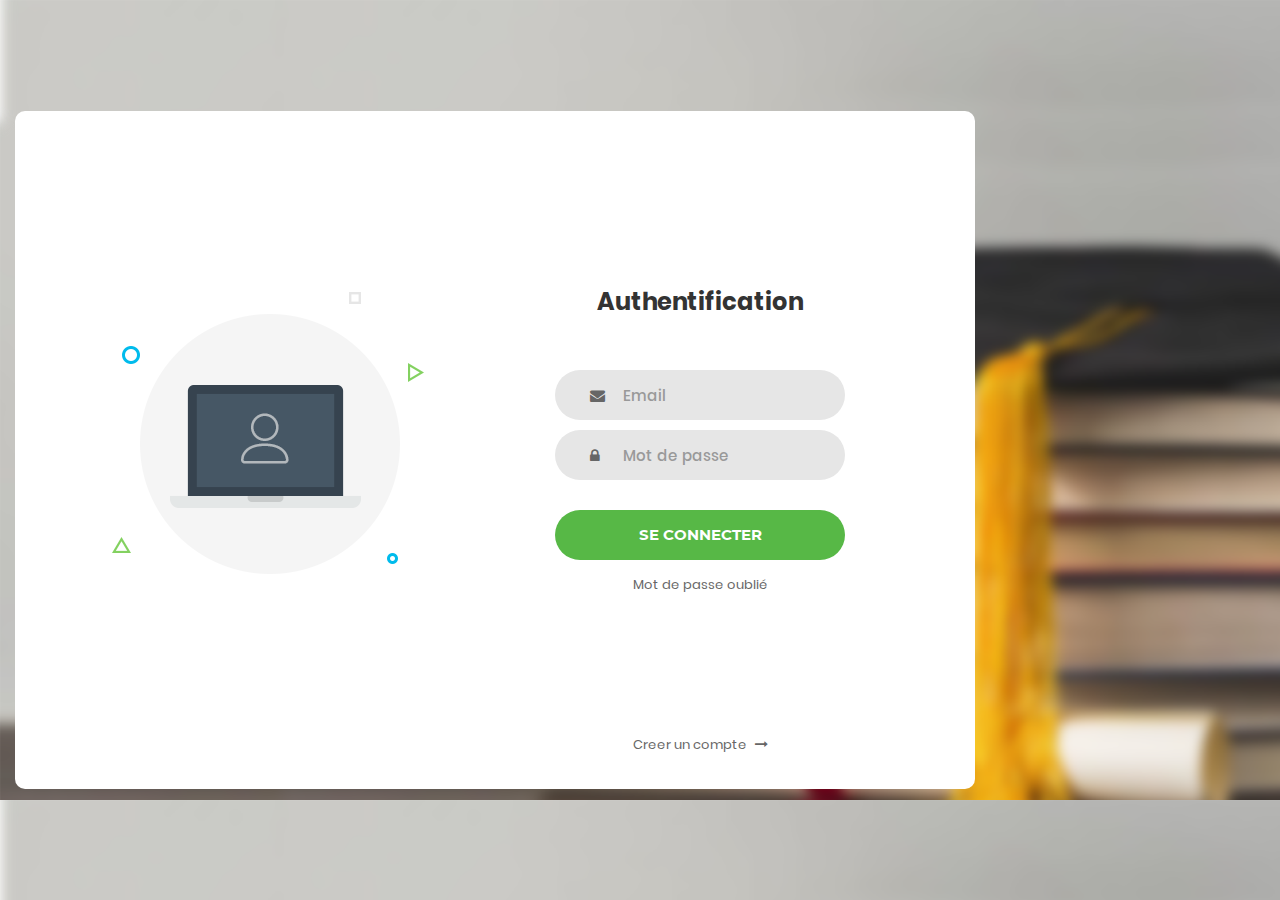
<file: index.html>
<!DOCTYPE html>
<html lang="en">
<head>
	<title>Authentification</title>
	<meta charset="UTF-8">
	<meta name="viewport" content="width=device-width, initial-scale=1">
<!--===============================================================================================-->	
	<link rel="icon" type="image/png" href="images/icons/favicon.ico"/>
<!--===============================================================================================-->
	<link rel="stylesheet" type="text/css" href="vendor/bootstrap/css/bootstrap.min.css">
<!--===============================================================================================-->
	<link rel="stylesheet" type="text/css" href="fonts/font-awesome-4.7.0/css/font-awesome.min.css">
<!--===============================================================================================-->
	<link rel="stylesheet" type="text/css" href="vendor/animate/animate.css">
<!--===============================================================================================-->	
	<link rel="stylesheet" type="text/css" href="vendor/css-hamburgers/hamburgers.min.css">
<!--===============================================================================================-->
	<link rel="stylesheet" type="text/css" href="vendor/select2/select2.min.css">
<!--===============================================================================================-->
	<link rel="stylesheet" type="text/css" href="css/util.css">
	<link rel="stylesheet" type="text/css" href="css/main.css">
<!--===============================================================================================-->
</head>
<body>
	
	<div class="limiter">
		<div class="container-login100">
			<div class="wrap-login100">
				<div class="login100-pic js-tilt" data-tilt>
					<img src="images/img-01.png" alt="IMG">
				</div>
				
				<form class="login100-form validate-form">
					<span class="login100-form-title">
						Authentification

					</span>

					<div class="wrap-input100 validate-input" data-validate = "Email obligatoire: ex@abc.xyz">
						<input class="input100" type="text" name="email" placeholder="Email">
						<span class="focus-input100"></span>
						<span class="symbol-input100">
							<i class="fa fa-envelope" aria-hidden="true"></i>
						</span>
					</div>

					<div class="wrap-input100 validate-input" data-validate = "Mot de passe obligatioire">
						<input class="input100" type="password" name="pass" placeholder="Mot de passe">
						<span class="focus-input100"></span>
						<span class="symbol-input100">
							<i class="fa fa-lock" aria-hidden="true"></i>
						</span>
					</div>
					
					<div class="container-login100-form-btn">
						<button onclick="window.location.href='accueil/index.html';"  class="login100-form-btn">
							Se Connecter
						</button>
					</div>

					<div class="text-center p-t-12">
						<span class="txt1">
							
						</span>
						<a class="txt2" href="pass.html">
							Mot de passe oublié 
						</a>
					</div>

					<div class="text-center p-t-136">
						<a class="txt2" href="creer.html">
							Creer un compte
							<i class="fa fa-long-arrow-right m-l-5" aria-hidden="true"></i>
						</a>
					</div>
				</form>
			</div>
		</div>
	</div>
	
	

	
<!--===============================================================================================-->	
	<script src="vendor/jquery/jquery-3.2.1.min.js"></script>
<!--===============================================================================================-->
	<script src="vendor/bootstrap/js/popper.js"></script>
	<script src="vendor/bootstrap/js/bootstrap.min.js"></script>
<!--===============================================================================================-->
	<script src="vendor/select2/select2.min.js"></script>
<!--===============================================================================================-->
	<script src="vendor/tilt/tilt.jquery.min.js"></script>
	<script >
		$('.js-tilt').tilt({
			scale: 1.1
		})
	</script>
<!--===============================================================================================-->
	<script src="js/main.js"></script>

</body>
</html>
</file>
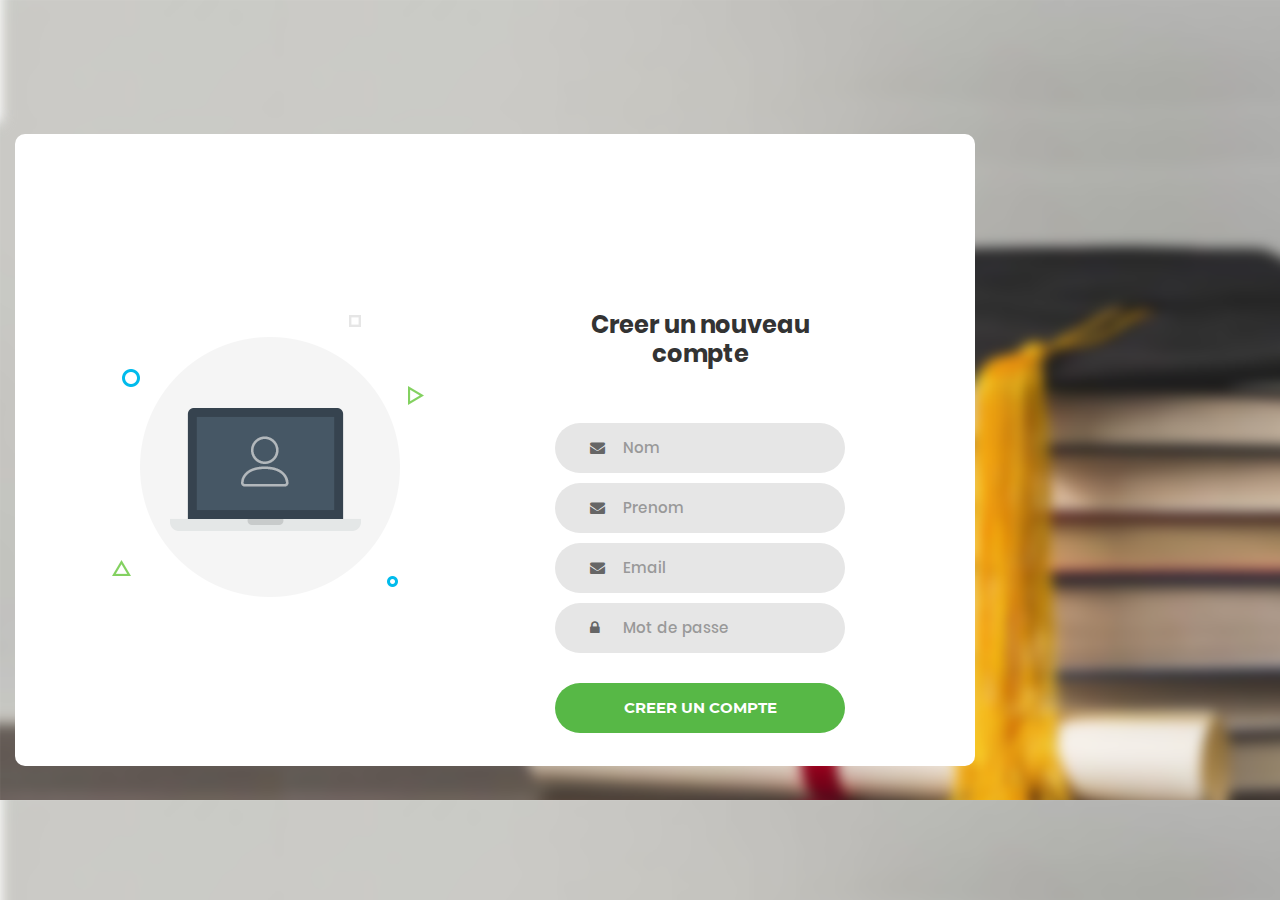
<file: creer.html>
<!DOCTYPE html>
<html lang="en">
<head>
	<title>Creer compte</title>
	<meta charset="UTF-8">
	<meta name="viewport" content="width=device-width, initial-scale=1">
<!--===============================================================================================-->	
	<link rel="icon" type="image/png" href="images/icons/favicon.ico"/>
<!--===============================================================================================-->
	<link rel="stylesheet" type="text/css" href="vendor/bootstrap/css/bootstrap.min.css">
<!--===============================================================================================-->
	<link rel="stylesheet" type="text/css" href="fonts/font-awesome-4.7.0/css/font-awesome.min.css">
<!--===============================================================================================-->
	<link rel="stylesheet" type="text/css" href="vendor/animate/animate.css">
<!--===============================================================================================-->	
	<link rel="stylesheet" type="text/css" href="vendor/css-hamburgers/hamburgers.min.css">
<!--===============================================================================================-->
	<link rel="stylesheet" type="text/css" href="vendor/select2/select2.min.css">
<!--===============================================================================================-->
	<link rel="stylesheet" type="text/css" href="css/util.css">
	<link rel="stylesheet" type="text/css" href="css/main.css">
<!--===============================================================================================-->
</head>
<body>
	
	<div class="limiter">
		<div class="container-login100">
			<div class="wrap-login100">
				<div class="login100-pic js-tilt" data-tilt>
					<img src="images/img-01.png" alt="IMG">
				</div>
				
				<form class="login100-form validate-form">
					<span class="login100-form-title">
						Creer un nouveau compte

					</span>
					
					<div class="wrap-input100 validate-input" data-validate = "Valid email is required: ex@abc.xyz">
						<input class="input100" type="text" name="Nom" placeholder="Nom">
						<span class="focus-input100"></span>
						<span class="symbol-input100">
							<i class="fa fa-envelope" aria-hidden="true"></i>
						</span>
					</div>
					
					<div class="wrap-input100 validate-input" data-validate = "Valid email is required: ex@abc.xyz">
						<input class="input100" type="text" name="Prenom" placeholder="Prenom">
						<span class="focus-input100"></span>
						<span class="symbol-input100">
							<i class="fa fa-envelope" aria-hidden="true"></i>
						</span>
					</div>

					<div class="wrap-input100 validate-input" data-validate = "Valid email is required: ex@abc.xyz">
						<input class="input100" type="text" name="email" placeholder="Email">
						<span class="focus-input100"></span>
						<span class="symbol-input100">
							<i class="fa fa-envelope" aria-hidden="true"></i>
						</span>
					</div>

					<div class="wrap-input100 validate-input" data-validate = "Password is required">
						<input class="input100" type="password" name="pass" placeholder="Mot de passe">
						<span class="focus-input100"></span>
						<span class="symbol-input100">
							<i class="fa fa-lock" aria-hidden="true"></i>
						</span>
					</div>
					
					<div class="container-login100-form-btn">
						<button onclick="window.location.href='index.html';"  class="login100-form-btn">
							Creer un compte
						</button>
					</div>

					

					
				</form>
			</div>
		</div>
	</div>
	
	

	
<!--===============================================================================================-->	
	<script src="vendor/jquery/jquery-3.2.1.min.js"></script>
<!--===============================================================================================-->
	<script src="vendor/bootstrap/js/popper.js"></script>
	<script src="vendor/bootstrap/js/bootstrap.min.js"></script>
<!--===============================================================================================-->
	<script src="vendor/select2/select2.min.js"></script>
<!--===============================================================================================-->
	<script src="vendor/tilt/tilt.jquery.min.js"></script>
	<script >
		$('.js-tilt').tilt({
			scale: 1.1
		})
	</script>
<!--===============================================================================================-->
	<script src="js/main.js"></script>

</body>
</html>
</file>
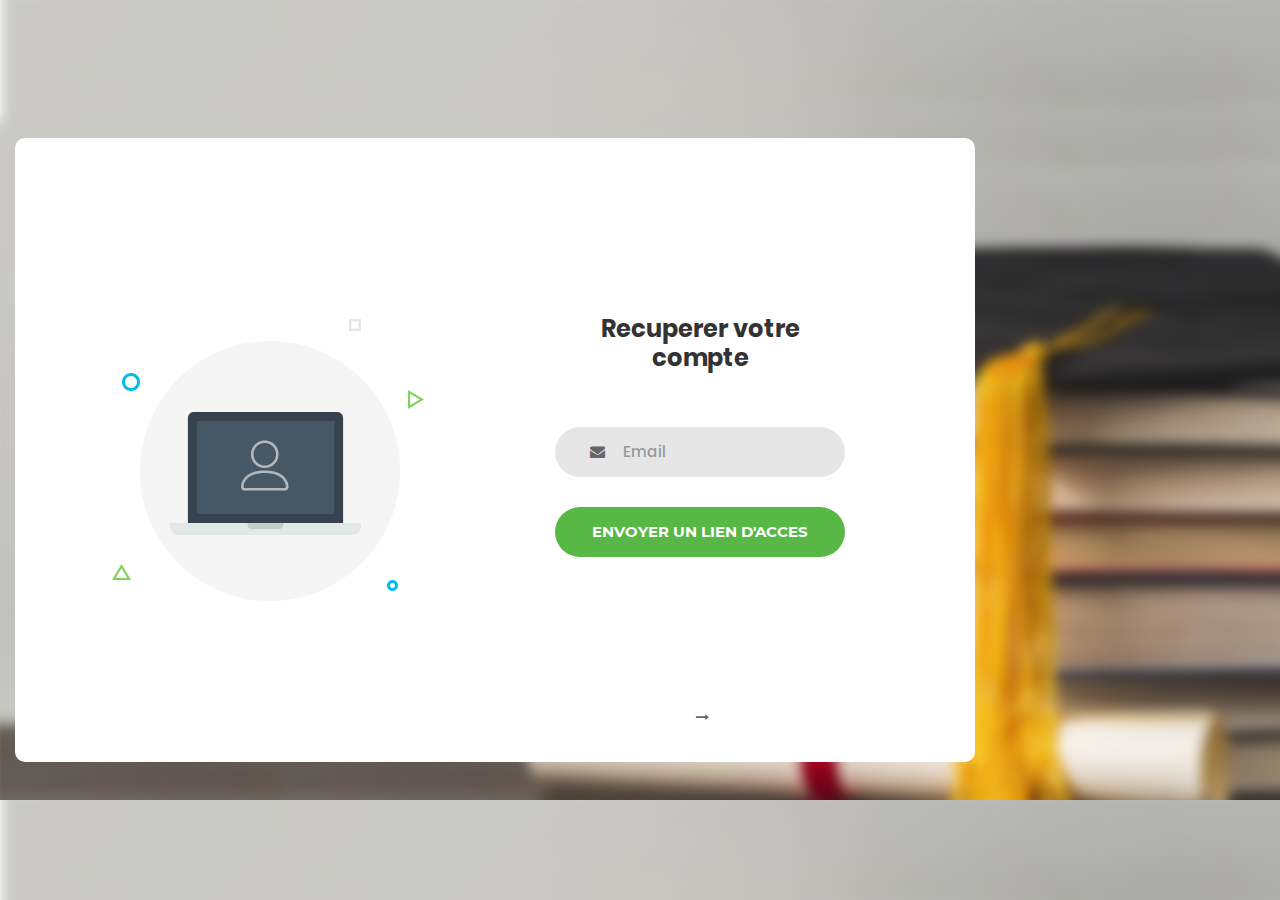
<file: pass.html>
<!DOCTYPE html>
<html lang="en">
<head>
	<title>Mot de passe oublié</title>
	<meta charset="UTF-8">
	<meta name="viewport" content="width=device-width, initial-scale=1">
<!--===============================================================================================-->	
	<link rel="icon" type="image/png" href="images/icons/favicon.ico"/>
<!--===============================================================================================-->
	<link rel="stylesheet" type="text/css" href="vendor/bootstrap/css/bootstrap.min.css">
<!--===============================================================================================-->
	<link rel="stylesheet" type="text/css" href="fonts/font-awesome-4.7.0/css/font-awesome.min.css">
<!--===============================================================================================-->
	<link rel="stylesheet" type="text/css" href="vendor/animate/animate.css">
<!--===============================================================================================-->	
	<link rel="stylesheet" type="text/css" href="vendor/css-hamburgers/hamburgers.min.css">
<!--===============================================================================================-->
	<link rel="stylesheet" type="text/css" href="vendor/select2/select2.min.css">
<!--===============================================================================================-->
	<link rel="stylesheet" type="text/css" href="css/util.css">
	<link rel="stylesheet" type="text/css" href="css/main.css">
<!--===============================================================================================-->
</head>
<body>
	
	<div class="limiter">
		<div class="container-login100">
			<div class="wrap-login100">
				<div class="login100-pic js-tilt" data-tilt>
					<img src="images/img-01.png" alt="IMG">
				</div>
				
				<form class="login100-form validate-form">
					<span class="login100-form-title">
						Recuperer votre compte

					</span>

					<div class="wrap-input100 validate-input" data-validate = "Valid email is required: ex@abc.xyz">
						<input class="input100" type="text" name="email" placeholder="Email">
						<span class="focus-input100"></span>
						<span class="symbol-input100">
							<i class="fa fa-envelope" aria-hidden="true"></i>
						</span>
					</div>

					
					
					<div class="container-login100-form-btn">
						<button onclick="window.location.href='index.html';"  class="login100-form-btn">
							Envoyer un lien d'acces
						</button>
					</div>

					<div class="text-center p-t-12">
						<span class="txt1">
							
						</span>
						<a class="txt2" href="#">
							
						</a>
					</div>

					<div class="text-center p-t-136">
						<a class="txt2" href="#">
							
							<i class="fa fa-long-arrow-right m-l-5" aria-hidden="true"></i>
						</a>
					</div>
				</form>
			</div>
		</div>
	</div>
	
	

	
<!--===============================================================================================-->	
	<script src="vendor/jquery/jquery-3.2.1.min.js"></script>
<!--===============================================================================================-->
	<script src="vendor/bootstrap/js/popper.js"></script>
	<script src="vendor/bootstrap/js/bootstrap.min.js"></script>
<!--===============================================================================================-->
	<script src="vendor/select2/select2.min.js"></script>
<!--===============================================================================================-->
	<script src="vendor/tilt/tilt.jquery.min.js"></script>
	<script >
		$('.js-tilt').tilt({
			scale: 1.1
		})
	</script>
<!--===============================================================================================-->
	<script src="js/main.js"></script>

</body>
</html>
</file>
<file: css/util.css>
/*[ FONT SIZE ]
///////////////////////////////////////////////////////////
*/
.fs-1 {font-size: 1px;}
.fs-2 {font-size: 2px;}
.fs-3 {font-size: 3px;}
.fs-4 {font-size: 4px;}
.fs-5 {font-size: 5px;}
.fs-6 {font-size: 6px;}
.fs-7 {font-size: 7px;}
.fs-8 {font-size: 8px;}
.fs-9 {font-size: 9px;}
.fs-10 {font-size: 10px;}
.fs-11 {font-size: 11px;}
.fs-12 {font-size: 12px;}
.fs-13 {font-size: 13px;}
.fs-14 {font-size: 14px;}
.fs-15 {font-size: 15px;}
.fs-16 {font-size: 16px;}
.fs-17 {font-size: 17px;}
.fs-18 {font-size: 18px;}
.fs-19 {font-size: 19px;}
.fs-20 {font-size: 20px;}
.fs-21 {font-size: 21px;}
.fs-22 {font-size: 22px;}
.fs-23 {font-size: 23px;}
.fs-24 {font-size: 24px;}
.fs-25 {font-size: 25px;}
.fs-26 {font-size: 26px;}
.fs-27 {font-size: 27px;}
.fs-28 {font-size: 28px;}
.fs-29 {font-size: 29px;}
.fs-30 {font-size: 30px;}
.fs-31 {font-size: 31px;}
.fs-32 {font-size: 32px;}
.fs-33 {font-size: 33px;}
.fs-34 {font-size: 34px;}
.fs-35 {font-size: 35px;}
.fs-36 {font-size: 36px;}
.fs-37 {font-size: 37px;}
.fs-38 {font-size: 38px;}
.fs-39 {font-size: 39px;}
.fs-40 {font-size: 40px;}
.fs-41 {font-size: 41px;}
.fs-42 {font-size: 42px;}
.fs-43 {font-size: 43px;}
.fs-44 {font-size: 44px;}
.fs-45 {font-size: 45px;}
.fs-46 {font-size: 46px;}
.fs-47 {font-size: 47px;}
.fs-48 {font-size: 48px;}
.fs-49 {font-size: 49px;}
.fs-50 {font-size: 50px;}
.fs-51 {font-size: 51px;}
.fs-52 {font-size: 52px;}
.fs-53 {font-size: 53px;}
.fs-54 {font-size: 54px;}
.fs-55 {font-size: 55px;}
.fs-56 {font-size: 56px;}
.fs-57 {font-size: 57px;}
.fs-58 {font-size: 58px;}
.fs-59 {font-size: 59px;}
.fs-60 {font-size: 60px;}
.fs-61 {font-size: 61px;}
.fs-62 {font-size: 62px;}
.fs-63 {font-size: 63px;}
.fs-64 {font-size: 64px;}
.fs-65 {font-size: 65px;}
.fs-66 {font-size: 66px;}
.fs-67 {font-size: 67px;}
.fs-68 {font-size: 68px;}
.fs-69 {font-size: 69px;}
.fs-70 {font-size: 70px;}
.fs-71 {font-size: 71px;}
.fs-72 {font-size: 72px;}
.fs-73 {font-size: 73px;}
.fs-74 {font-size: 74px;}
.fs-75 {font-size: 75px;}
.fs-76 {font-size: 76px;}
.fs-77 {font-size: 77px;}
.fs-78 {font-size: 78px;}
.fs-79 {font-size: 79px;}
.fs-80 {font-size: 80px;}
.fs-81 {font-size: 81px;}
.fs-82 {font-size: 82px;}
.fs-83 {font-size: 83px;}
.fs-84 {font-size: 84px;}
.fs-85 {font-size: 85px;}
.fs-86 {font-size: 86px;}
.fs-87 {font-size: 87px;}
.fs-88 {font-size: 88px;}
.fs-89 {font-size: 89px;}
.fs-90 {font-size: 90px;}
.fs-91 {font-size: 91px;}
.fs-92 {font-size: 92px;}
.fs-93 {font-size: 93px;}
.fs-94 {font-size: 94px;}
.fs-95 {font-size: 95px;}
.fs-96 {font-size: 96px;}
.fs-97 {font-size: 97px;}
.fs-98 {font-size: 98px;}
.fs-99 {font-size: 99px;}
.fs-100 {font-size: 100px;}
.fs-101 {font-size: 101px;}
.fs-102 {font-size: 102px;}
.fs-103 {font-size: 103px;}
.fs-104 {font-size: 104px;}
.fs-105 {font-size: 105px;}
.fs-106 {font-size: 106px;}
.fs-107 {font-size: 107px;}
.fs-108 {font-size: 108px;}
.fs-109 {font-size: 109px;}
.fs-110 {font-size: 110px;}
.fs-111 {font-size: 111px;}
.fs-112 {font-size: 112px;}
.fs-113 {font-size: 113px;}
.fs-114 {font-size: 114px;}
.fs-115 {font-size: 115px;}
.fs-116 {font-size: 116px;}
.fs-117 {font-size: 117px;}
.fs-118 {font-size: 118px;}
.fs-119 {font-size: 119px;}
.fs-120 {font-size: 120px;}
.fs-121 {font-size: 121px;}
.fs-122 {font-size: 122px;}
.fs-123 {font-size: 123px;}
.fs-124 {font-size: 124px;}
.fs-125 {font-size: 125px;}
.fs-126 {font-size: 126px;}
.fs-127 {font-size: 127px;}
.fs-128 {font-size: 128px;}
.fs-129 {font-size: 129px;}
.fs-130 {font-size: 130px;}
.fs-131 {font-size: 131px;}
.fs-132 {font-size: 132px;}
.fs-133 {font-size: 133px;}
.fs-134 {font-size: 134px;}
.fs-135 {font-size: 135px;}
.fs-136 {font-size: 136px;}
.fs-137 {font-size: 137px;}
.fs-138 {font-size: 138px;}
.fs-139 {font-size: 139px;}
.fs-140 {font-size: 140px;}
.fs-141 {font-size: 141px;}
.fs-142 {font-size: 142px;}
.fs-143 {font-size: 143px;}
.fs-144 {font-size: 144px;}
.fs-145 {font-size: 145px;}
.fs-146 {font-size: 146px;}
.fs-147 {font-size: 147px;}
.fs-148 {font-size: 148px;}
.fs-149 {font-size: 149px;}
.fs-150 {font-size: 150px;}
.fs-151 {font-size: 151px;}
.fs-152 {font-size: 152px;}
.fs-153 {font-size: 153px;}
.fs-154 {font-size: 154px;}
.fs-155 {font-size: 155px;}
.fs-156 {font-size: 156px;}
.fs-157 {font-size: 157px;}
.fs-158 {font-size: 158px;}
.fs-159 {font-size: 159px;}
.fs-160 {font-size: 160px;}
.fs-161 {font-size: 161px;}
.fs-162 {font-size: 162px;}
.fs-163 {font-size: 163px;}
.fs-164 {font-size: 164px;}
.fs-165 {font-size: 165px;}
.fs-166 {font-size: 166px;}
.fs-167 {font-size: 167px;}
.fs-168 {font-size: 168px;}
.fs-169 {font-size: 169px;}
.fs-170 {font-size: 170px;}
.fs-171 {font-size: 171px;}
.fs-172 {font-size: 172px;}
.fs-173 {font-size: 173px;}
.fs-174 {font-size: 174px;}
.fs-175 {font-size: 175px;}
.fs-176 {font-size: 176px;}
.fs-177 {font-size: 177px;}
.fs-178 {font-size: 178px;}
.fs-179 {font-size: 179px;}
.fs-180 {font-size: 180px;}
.fs-181 {font-size: 181px;}
.fs-182 {font-size: 182px;}
.fs-183 {font-size: 183px;}
.fs-184 {font-size: 184px;}
.fs-185 {font-size: 185px;}
.fs-186 {font-size: 186px;}
.fs-187 {font-size: 187px;}
.fs-188 {font-size: 188px;}
.fs-189 {font-size: 189px;}
.fs-190 {font-size: 190px;}
.fs-191 {font-size: 191px;}
.fs-192 {font-size: 192px;}
.fs-193 {font-size: 193px;}
.fs-194 {font-size: 194px;}
.fs-195 {font-size: 195px;}
.fs-196 {font-size: 196px;}
.fs-197 {font-size: 197px;}
.fs-198 {font-size: 198px;}
.fs-199 {font-size: 199px;}
.fs-200 {font-size: 200px;}

/*[ PADDING ]
///////////////////////////////////////////////////////////
*/
.p-t-0 {padding-top: 0px;}
.p-t-1 {padding-top: 1px;}
.p-t-2 {padding-top: 2px;}
.p-t-3 {padding-top: 3px;}
.p-t-4 {padding-top: 4px;}
.p-t-5 {padding-top: 5px;}
.p-t-6 {padding-top: 6px;}
.p-t-7 {padding-top: 7px;}
.p-t-8 {padding-top: 8px;}
.p-t-9 {padding-top: 9px;}
.p-t-10 {padding-top: 10px;}
.p-t-11 {padding-top: 11px;}
.p-t-12 {padding-top: 12px;}
.p-t-13 {padding-top: 13px;}
.p-t-14 {padding-top: 14px;}
.p-t-15 {padding-top: 15px;}
.p-t-16 {padding-top: 16px;}
.p-t-17 {padding-top: 17px;}
.p-t-18 {padding-top: 18px;}
.p-t-19 {padding-top: 19px;}
.p-t-20 {padding-top: 20px;}
.p-t-21 {padding-top: 21px;}
.p-t-22 {padding-top: 22px;}
.p-t-23 {padding-top: 23px;}
.p-t-24 {padding-top: 24px;}
.p-t-25 {padding-top: 25px;}
.p-t-26 {padding-top: 26px;}
.p-t-27 {padding-top: 27px;}
.p-t-28 {padding-top: 28px;}
.p-t-29 {padding-top: 29px;}
.p-t-30 {padding-top: 30px;}
.p-t-31 {padding-top: 31px;}
.p-t-32 {padding-top: 32px;}
.p-t-33 {padding-top: 33px;}
.p-t-34 {padding-top: 34px;}
.p-t-35 {padding-top: 35px;}
.p-t-36 {padding-top: 36px;}
.p-t-37 {padding-top: 37px;}
.p-t-38 {padding-top: 38px;}
.p-t-39 {padding-top: 39px;}
.p-t-40 {padding-top: 40px;}
.p-t-41 {padding-top: 41px;}
.p-t-42 {padding-top: 42px;}
.p-t-43 {padding-top: 43px;}
.p-t-44 {padding-top: 44px;}
.p-t-45 {padding-top: 45px;}
.p-t-46 {padding-top: 46px;}
.p-t-47 {padding-top: 47px;}
.p-t-48 {padding-top: 48px;}
.p-t-49 {padding-top: 49px;}
.p-t-50 {padding-top: 50px;}
.p-t-51 {padding-top: 51px;}
.p-t-52 {padding-top: 52px;}
.p-t-53 {padding-top: 53px;}
.p-t-54 {padding-top: 54px;}
.p-t-55 {padding-top: 55px;}
.p-t-56 {padding-top: 56px;}
.p-t-57 {padding-top: 57px;}
.p-t-58 {padding-top: 58px;}
.p-t-59 {padding-top: 59px;}
.p-t-60 {padding-top: 60px;}
.p-t-61 {padding-top: 61px;}
.p-t-62 {padding-top: 62px;}
.p-t-63 {padding-top: 63px;}
.p-t-64 {padding-top: 64px;}
.p-t-65 {padding-top: 65px;}
.p-t-66 {padding-top: 66px;}
.p-t-67 {padding-top: 67px;}
.p-t-68 {padding-top: 68px;}
.p-t-69 {padding-top: 69px;}
.p-t-70 {padding-top: 70px;}
.p-t-71 {padding-top: 71px;}
.p-t-72 {padding-top: 72px;}
.p-t-73 {padding-top: 73px;}
.p-t-74 {padding-top: 74px;}
.p-t-75 {padding-top: 75px;}
.p-t-76 {padding-top: 76px;}
.p-t-77 {padding-top: 77px;}
.p-t-78 {padding-top: 78px;}
.p-t-79 {padding-top: 79px;}
.p-t-80 {padding-top: 80px;}
.p-t-81 {padding-top: 81px;}
.p-t-82 {padding-top: 82px;}
.p-t-83 {padding-top: 83px;}
.p-t-84 {padding-top: 84px;}
.p-t-85 {padding-top: 85px;}
.p-t-86 {padding-top: 86px;}
.p-t-87 {padding-top: 87px;}
.p-t-88 {padding-top: 88px;}
.p-t-89 {padding-top: 89px;}
.p-t-90 {padding-top: 90px;}
.p-t-91 {padding-top: 91px;}
.p-t-92 {padding-top: 92px;}
.p-t-93 {padding-top: 93px;}
.p-t-94 {padding-top: 94px;}
.p-t-95 {padding-top: 95px;}
.p-t-96 {padding-top: 96px;}
.p-t-97 {padding-top: 97px;}
.p-t-98 {padding-top: 98px;}
.p-t-99 {padding-top: 99px;}
.p-t-100 {padding-top: 100px;}
.p-t-101 {padding-top: 101px;}
.p-t-102 {padding-top: 102px;}
.p-t-103 {padding-top: 103px;}
.p-t-104 {padding-top: 104px;}
.p-t-105 {padding-top: 105px;}
.p-t-106 {padding-top: 106px;}
.p-t-107 {padding-top: 107px;}
.p-t-108 {padding-top: 108px;}
.p-t-109 {padding-top: 109px;}
.p-t-110 {padding-top: 110px;}
.p-t-111 {padding-top: 111px;}
.p-t-112 {padding-top: 112px;}
.p-t-113 {padding-top: 113px;}
.p-t-114 {padding-top: 114px;}
.p-t-115 {padding-top: 115px;}
.p-t-116 {padding-top: 116px;}
.p-t-117 {padding-top: 117px;}
.p-t-118 {padding-top: 118px;}
.p-t-119 {padding-top: 119px;}
.p-t-120 {padding-top: 120px;}
.p-t-121 {padding-top: 121px;}
.p-t-122 {padding-top: 122px;}
.p-t-123 {padding-top: 123px;}
.p-t-124 {padding-top: 124px;}
.p-t-125 {padding-top: 125px;}
.p-t-126 {padding-top: 126px;}
.p-t-127 {padding-top: 127px;}
.p-t-128 {padding-top: 128px;}
.p-t-129 {padding-top: 129px;}
.p-t-130 {padding-top: 130px;}
.p-t-131 {padding-top: 131px;}
.p-t-132 {padding-top: 132px;}
.p-t-133 {padding-top: 133px;}
.p-t-134 {padding-top: 134px;}
.p-t-135 {padding-top: 135px;}
.p-t-136 {padding-top: 136px;}
.p-t-137 {padding-top: 137px;}
.p-t-138 {padding-top: 138px;}
.p-t-139 {padding-top: 139px;}
.p-t-140 {padding-top: 140px;}
.p-t-141 {padding-top: 141px;}
.p-t-142 {padding-top: 142px;}
.p-t-143 {padding-top: 143px;}
.p-t-144 {padding-top: 144px;}
.p-t-145 {padding-top: 145px;}
.p-t-146 {padding-top: 146px;}
.p-t-147 {padding-top: 147px;}
.p-t-148 {padding-top: 148px;}
.p-t-149 {padding-top: 149px;}
.p-t-150 {padding-top: 150px;}
.p-t-151 {padding-top: 151px;}
.p-t-152 {padding-top: 152px;}
.p-t-153 {padding-top: 153px;}
.p-t-154 {padding-top: 154px;}
.p-t-155 {padding-top: 155px;}
.p-t-156 {padding-top: 156px;}
.p-t-157 {padding-top: 157px;}
.p-t-158 {padding-top: 158px;}
.p-t-159 {padding-top: 159px;}
.p-t-160 {padding-top: 160px;}
.p-t-161 {padding-top: 161px;}
.p-t-162 {padding-top: 162px;}
.p-t-163 {padding-top: 163px;}
.p-t-164 {padding-top: 164px;}
.p-t-165 {padding-top: 165px;}
.p-t-166 {padding-top: 166px;}
.p-t-167 {padding-top: 167px;}
.p-t-168 {padding-top: 168px;}
.p-t-169 {padding-top: 169px;}
.p-t-170 {padding-top: 170px;}
.p-t-171 {padding-top: 171px;}
.p-t-172 {padding-top: 172px;}
.p-t-173 {padding-top: 173px;}
.p-t-174 {padding-top: 174px;}
.p-t-175 {padding-top: 175px;}
.p-t-176 {padding-top: 176px;}
.p-t-177 {padding-top: 177px;}
.p-t-178 {padding-top: 178px;}
.p-t-179 {padding-top: 179px;}
.p-t-180 {padding-top: 180px;}
.p-t-181 {padding-top: 181px;}
.p-t-182 {padding-top: 182px;}
.p-t-183 {padding-top: 183px;}
.p-t-184 {padding-top: 184px;}
.p-t-185 {padding-top: 185px;}
.p-t-186 {padding-top: 186px;}
.p-t-187 {padding-top: 187px;}
.p-t-188 {padding-top: 188px;}
.p-t-189 {padding-top: 189px;}
.p-t-190 {padding-top: 190px;}
.p-t-191 {padding-top: 191px;}
.p-t-192 {padding-top: 192px;}
.p-t-193 {padding-top: 193px;}
.p-t-194 {padding-top: 194px;}
.p-t-195 {padding-top: 195px;}
.p-t-196 {padding-top: 196px;}
.p-t-197 {padding-top: 197px;}
.p-t-198 {padding-top: 198px;}
.p-t-199 {padding-top: 199px;}
.p-t-200 {padding-top: 200px;}
.p-t-201 {padding-top: 201px;}
.p-t-202 {padding-top: 202px;}
.p-t-203 {padding-top: 203px;}
.p-t-204 {padding-top: 204px;}
.p-t-205 {padding-top: 205px;}
.p-t-206 {padding-top: 206px;}
.p-t-207 {padding-top: 207px;}
.p-t-208 {padding-top: 208px;}
.p-t-209 {padding-top: 209px;}
.p-t-210 {padding-top: 210px;}
.p-t-211 {padding-top: 211px;}
.p-t-212 {padding-top: 212px;}
.p-t-213 {padding-top: 213px;}
.p-t-214 {padding-top: 214px;}
.p-t-215 {padding-top: 215px;}
.p-t-216 {padding-top: 216px;}
.p-t-217 {padding-top: 217px;}
.p-t-218 {padding-top: 218px;}
.p-t-219 {padding-top: 219px;}
.p-t-220 {padding-top: 220px;}
.p-t-221 {padding-top: 221px;}
.p-t-222 {padding-top: 222px;}
.p-t-223 {padding-top: 223px;}
.p-t-224 {padding-top: 224px;}
.p-t-225 {padding-top: 225px;}
.p-t-226 {padding-top: 226px;}
.p-t-227 {padding-top: 227px;}
.p-t-228 {padding-top: 228px;}
.p-t-229 {padding-top: 229px;}
.p-t-230 {padding-top: 230px;}
.p-t-231 {padding-top: 231px;}
.p-t-232 {padding-top: 232px;}
.p-t-233 {padding-top: 233px;}
.p-t-234 {padding-top: 234px;}
.p-t-235 {padding-top: 235px;}
.p-t-236 {padding-top: 236px;}
.p-t-237 {padding-top: 237px;}
.p-t-238 {padding-top: 238px;}
.p-t-239 {padding-top: 239px;}
.p-t-240 {padding-top: 240px;}
.p-t-241 {padding-top: 241px;}
.p-t-242 {padding-top: 242px;}
.p-t-243 {padding-top: 243px;}
.p-t-244 {padding-top: 244px;}
.p-t-245 {padding-top: 245px;}
.p-t-246 {padding-top: 246px;}
.p-t-247 {padding-top: 247px;}
.p-t-248 {padding-top: 248px;}
.p-t-249 {padding-top: 249px;}
.p-t-250 {padding-top: 250px;}
.p-b-0 {padding-bottom: 0px;}
.p-b-1 {padding-bottom: 1px;}
.p-b-2 {padding-bottom: 2px;}
.p-b-3 {padding-bottom: 3px;}
.p-b-4 {padding-bottom: 4px;}
.p-b-5 {padding-bottom: 5px;}
.p-b-6 {padding-bottom: 6px;}
.p-b-7 {padding-bottom: 7px;}
.p-b-8 {padding-bottom: 8px;}
.p-b-9 {padding-bottom: 9px;}
.p-b-10 {padding-bottom: 10px;}
.p-b-11 {padding-bottom: 11px;}
.p-b-12 {padding-bottom: 12px;}
.p-b-13 {padding-bottom: 13px;}
.p-b-14 {padding-bottom: 14px;}
.p-b-15 {padding-bottom: 15px;}
.p-b-16 {padding-bottom: 16px;}
.p-b-17 {padding-bottom: 17px;}
.p-b-18 {padding-bottom: 18px;}
.p-b-19 {padding-bottom: 19px;}
.p-b-20 {padding-bottom: 20px;}
.p-b-21 {padding-bottom: 21px;}
.p-b-22 {padding-bottom: 22px;}
.p-b-23 {padding-bottom: 23px;}
.p-b-24 {padding-bottom: 24px;}
.p-b-25 {padding-bottom: 25px;}
.p-b-26 {padding-bottom: 26px;}
.p-b-27 {padding-bottom: 27px;}
.p-b-28 {padding-bottom: 28px;}
.p-b-29 {padding-bottom: 29px;}
.p-b-30 {padding-bottom: 30px;}
.p-b-31 {padding-bottom: 31px;}
.p-b-32 {padding-bottom: 32px;}
.p-b-33 {padding-bottom: 33px;}
.p-b-34 {padding-bottom: 34px;}
.p-b-35 {padding-bottom: 35px;}
.p-b-36 {padding-bottom: 36px;}
.p-b-37 {padding-bottom: 37px;}
.p-b-38 {padding-bottom: 38px;}
.p-b-39 {padding-bottom: 39px;}
.p-b-40 {padding-bottom: 40px;}
.p-b-41 {padding-bottom: 41px;}
.p-b-42 {padding-bottom: 42px;}
.p-b-43 {padding-bottom: 43px;}
.p-b-44 {padding-bottom: 44px;}
.p-b-45 {padding-bottom: 45px;}
.p-b-46 {padding-bottom: 46px;}
.p-b-47 {padding-bottom: 47px;}
.p-b-48 {padding-bottom: 48px;}
.p-b-49 {padding-bottom: 49px;}
.p-b-50 {padding-bottom: 50px;}
.p-b-51 {padding-bottom: 51px;}
.p-b-52 {padding-bottom: 52px;}
.p-b-53 {padding-bottom: 53px;}
.p-b-54 {padding-bottom: 54px;}
.p-b-55 {padding-bottom: 55px;}
.p-b-56 {padding-bottom: 56px;}
.p-b-57 {padding-bottom: 57px;}
.p-b-58 {padding-bottom: 58px;}
.p-b-59 {padding-bottom: 59px;}
.p-b-60 {padding-bottom: 60px;}
.p-b-61 {padding-bottom: 61px;}
.p-b-62 {padding-bottom: 62px;}
.p-b-63 {padding-bottom: 63px;}
.p-b-64 {padding-bottom: 64px;}
.p-b-65 {padding-bottom: 65px;}
.p-b-66 {padding-bottom: 66px;}
.p-b-67 {padding-bottom: 67px;}
.p-b-68 {padding-bottom: 68px;}
.p-b-69 {padding-bottom: 69px;}
.p-b-70 {padding-bottom: 70px;}
.p-b-71 {padding-bottom: 71px;}
.p-b-72 {padding-bottom: 72px;}
.p-b-73 {padding-bottom: 73px;}
.p-b-74 {padding-bottom: 74px;}
.p-b-75 {padding-bottom: 75px;}
.p-b-76 {padding-bottom: 76px;}
.p-b-77 {padding-bottom: 77px;}
.p-b-78 {padding-bottom: 78px;}
.p-b-79 {padding-bottom: 79px;}
.p-b-80 {padding-bottom: 80px;}
.p-b-81 {padding-bottom: 81px;}
.p-b-82 {padding-bottom: 82px;}
.p-b-83 {padding-bottom: 83px;}
.p-b-84 {padding-bottom: 84px;}
.p-b-85 {padding-bottom: 85px;}
.p-b-86 {padding-bottom: 86px;}
.p-b-87 {padding-bottom: 87px;}
.p-b-88 {padding-bottom: 88px;}
.p-b-89 {padding-bottom: 89px;}
.p-b-90 {padding-bottom: 90px;}
.p-b-91 {padding-bottom: 91px;}
.p-b-92 {padding-bottom: 92px;}
.p-b-93 {padding-bottom: 93px;}
.p-b-94 {padding-bottom: 94px;}
.p-b-95 {padding-bottom: 95px;}
.p-b-96 {padding-bottom: 96px;}
.p-b-97 {padding-bottom: 97px;}
.p-b-98 {padding-bottom: 98px;}
.p-b-99 {padding-bottom: 99px;}
.p-b-100 {padding-bottom: 100px;}
.p-b-101 {padding-bottom: 101px;}
.p-b-102 {padding-bottom: 102px;}
.p-b-103 {padding-bottom: 103px;}
.p-b-104 {padding-bottom: 104px;}
.p-b-105 {padding-bottom: 105px;}
.p-b-106 {padding-bottom: 106px;}
.p-b-107 {padding-bottom: 107px;}
.p-b-108 {padding-bottom: 108px;}
.p-b-109 {padding-bottom: 109px;}
.p-b-110 {padding-bottom: 110px;}
.p-b-111 {padding-bottom: 111px;}
.p-b-112 {padding-bottom: 112px;}
.p-b-113 {padding-bottom: 113px;}
.p-b-114 {padding-bottom: 114px;}
.p-b-115 {padding-bottom: 115px;}
.p-b-116 {padding-bottom: 116px;}
.p-b-117 {padding-bottom: 117px;}
.p-b-118 {padding-bottom: 118px;}
.p-b-119 {padding-bottom: 119px;}
.p-b-120 {padding-bottom: 120px;}
.p-b-121 {padding-bottom: 121px;}
.p-b-122 {padding-bottom: 122px;}
.p-b-123 {padding-bottom: 123px;}
.p-b-124 {padding-bottom: 124px;}
.p-b-125 {padding-bottom: 125px;}
.p-b-126 {padding-bottom: 126px;}
.p-b-127 {padding-bottom: 127px;}
.p-b-128 {padding-bottom: 128px;}
.p-b-129 {padding-bottom: 129px;}
.p-b-130 {padding-bottom: 130px;}
.p-b-131 {padding-bottom: 131px;}
.p-b-132 {padding-bottom: 132px;}
.p-b-133 {padding-bottom: 133px;}
.p-b-134 {padding-bottom: 134px;}
.p-b-135 {padding-bottom: 135px;}
.p-b-136 {padding-bottom: 136px;}
.p-b-137 {padding-bottom: 137px;}
.p-b-138 {padding-bottom: 138px;}
.p-b-139 {padding-bottom: 139px;}
.p-b-140 {padding-bottom: 140px;}
.p-b-141 {padding-bottom: 141px;}
.p-b-142 {padding-bottom: 142px;}
.p-b-143 {padding-bottom: 143px;}
.p-b-144 {padding-bottom: 144px;}
.p-b-145 {padding-bottom: 145px;}
.p-b-146 {padding-bottom: 146px;}
.p-b-147 {padding-bottom: 147px;}
.p-b-148 {padding-bottom: 148px;}
.p-b-149 {padding-bottom: 149px;}
.p-b-150 {padding-bottom: 150px;}
.p-b-151 {padding-bottom: 151px;}
.p-b-152 {padding-bottom: 152px;}
.p-b-153 {padding-bottom: 153px;}
.p-b-154 {padding-bottom: 154px;}
.p-b-155 {padding-bottom: 155px;}
.p-b-156 {padding-bottom: 156px;}
.p-b-157 {padding-bottom: 157px;}
.p-b-158 {padding-bottom: 158px;}
.p-b-159 {padding-bottom: 159px;}
.p-b-160 {padding-bottom: 160px;}
.p-b-161 {padding-bottom: 161px;}
.p-b-162 {padding-bottom: 162px;}
.p-b-163 {padding-bottom: 163px;}
.p-b-164 {padding-bottom: 164px;}
.p-b-165 {padding-bottom: 165px;}
.p-b-166 {padding-bottom: 166px;}
.p-b-167 {padding-bottom: 167px;}
.p-b-168 {padding-bottom: 168px;}
.p-b-169 {padding-bottom: 169px;}
.p-b-170 {padding-bottom: 170px;}
.p-b-171 {padding-bottom: 171px;}
.p-b-172 {padding-bottom: 172px;}
.p-b-173 {padding-bottom: 173px;}
.p-b-174 {padding-bottom: 174px;}
.p-b-175 {padding-bottom: 175px;}
.p-b-176 {padding-bottom: 176px;}
.p-b-177 {padding-bottom: 177px;}
.p-b-178 {padding-bottom: 178px;}
.p-b-179 {padding-bottom: 179px;}
.p-b-180 {padding-bottom: 180px;}
.p-b-181 {padding-bottom: 181px;}
.p-b-182 {padding-bottom: 182px;}
.p-b-183 {padding-bottom: 183px;}
.p-b-184 {padding-bottom: 184px;}
.p-b-185 {padding-bottom: 185px;}
.p-b-186 {padding-bottom: 186px;}
.p-b-187 {padding-bottom: 187px;}
.p-b-188 {padding-bottom: 188px;}
.p-b-189 {padding-bottom: 189px;}
.p-b-190 {padding-bottom: 190px;}
.p-b-191 {padding-bottom: 191px;}
.p-b-192 {padding-bottom: 192px;}
.p-b-193 {padding-bottom: 193px;}
.p-b-194 {padding-bottom: 194px;}
.p-b-195 {padding-bottom: 195px;}
.p-b-196 {padding-bottom: 196px;}
.p-b-197 {padding-bottom: 197px;}
.p-b-198 {padding-bottom: 198px;}
.p-b-199 {padding-bottom: 199px;}
.p-b-200 {padding-bottom: 200px;}
.p-b-201 {padding-bottom: 201px;}
.p-b-202 {padding-bottom: 202px;}
.p-b-203 {padding-bottom: 203px;}
.p-b-204 {padding-bottom: 204px;}
.p-b-205 {padding-bottom: 205px;}
.p-b-206 {padding-bottom: 206px;}
.p-b-207 {padding-bottom: 207px;}
.p-b-208 {padding-bottom: 208px;}
.p-b-209 {padding-bottom: 209px;}
.p-b-210 {padding-bottom: 210px;}
.p-b-211 {padding-bottom: 211px;}
.p-b-212 {padding-bottom: 212px;}
.p-b-213 {padding-bottom: 213px;}
.p-b-214 {padding-bottom: 214px;}
.p-b-215 {padding-bottom: 215px;}
.p-b-216 {padding-bottom: 216px;}
.p-b-217 {padding-bottom: 217px;}
.p-b-218 {padding-bottom: 218px;}
.p-b-219 {padding-bottom: 219px;}
.p-b-220 {padding-bottom: 220px;}
.p-b-221 {padding-bottom: 221px;}
.p-b-222 {padding-bottom: 222px;}
.p-b-223 {padding-bottom: 223px;}
.p-b-224 {padding-bottom: 224px;}
.p-b-225 {padding-bottom: 225px;}
.p-b-226 {padding-bottom: 226px;}
.p-b-227 {padding-bottom: 227px;}
.p-b-228 {padding-bottom: 228px;}
.p-b-229 {padding-bottom: 229px;}
.p-b-230 {padding-bottom: 230px;}
.p-b-231 {padding-bottom: 231px;}
.p-b-232 {padding-bottom: 232px;}
.p-b-233 {padding-bottom: 233px;}
.p-b-234 {padding-bottom: 234px;}
.p-b-235 {padding-bottom: 235px;}
.p-b-236 {padding-bottom: 236px;}
.p-b-237 {padding-bottom: 237px;}
.p-b-238 {padding-bottom: 238px;}
.p-b-239 {padding-bottom: 239px;}
.p-b-240 {padding-bottom: 240px;}
.p-b-241 {padding-bottom: 241px;}
.p-b-242 {padding-bottom: 242px;}
.p-b-243 {padding-bottom: 243px;}
.p-b-244 {padding-bottom: 244px;}
.p-b-245 {padding-bottom: 245px;}
.p-b-246 {padding-bottom: 246px;}
.p-b-247 {padding-bottom: 247px;}
.p-b-248 {padding-bottom: 248px;}
.p-b-249 {padding-bottom: 249px;}
.p-b-250 {padding-bottom: 250px;}
.p-l-0 {padding-left: 0px;}
.p-l-1 {padding-left: 1px;}
.p-l-2 {padding-left: 2px;}
.p-l-3 {padding-left: 3px;}
.p-l-4 {padding-left: 4px;}
.p-l-5 {padding-left: 5px;}
.p-l-6 {padding-left: 6px;}
.p-l-7 {padding-left: 7px;}
.p-l-8 {padding-left: 8px;}
.p-l-9 {padding-left: 9px;}
.p-l-10 {padding-left: 10px;}
.p-l-11 {padding-left: 11px;}
.p-l-12 {padding-left: 12px;}
.p-l-13 {padding-left: 13px;}
.p-l-14 {padding-left: 14px;}
.p-l-15 {padding-left: 15px;}
.p-l-16 {padding-left: 16px;}
.p-l-17 {padding-left: 17px;}
.p-l-18 {padding-left: 18px;}
.p-l-19 {padding-left: 19px;}
.p-l-20 {padding-left: 20px;}
.p-l-21 {padding-left: 21px;}
.p-l-22 {padding-left: 22px;}
.p-l-23 {padding-left: 23px;}
.p-l-24 {padding-left: 24px;}
.p-l-25 {padding-left: 25px;}
.p-l-26 {padding-left: 26px;}
.p-l-27 {padding-left: 27px;}
.p-l-28 {padding-left: 28px;}
.p-l-29 {padding-left: 29px;}
.p-l-30 {padding-left: 30px;}
.p-l-31 {padding-left: 31px;}
.p-l-32 {padding-left: 32px;}
.p-l-33 {padding-left: 33px;}
.p-l-34 {padding-left: 34px;}
.p-l-35 {padding-left: 35px;}
.p-l-36 {padding-left: 36px;}
.p-l-37 {padding-left: 37px;}
.p-l-38 {padding-left: 38px;}
.p-l-39 {padding-left: 39px;}
.p-l-40 {padding-left: 40px;}
.p-l-41 {padding-left: 41px;}
.p-l-42 {padding-left: 42px;}
.p-l-43 {padding-left: 43px;}
.p-l-44 {padding-left: 44px;}
.p-l-45 {padding-left: 45px;}
.p-l-46 {padding-left: 46px;}
.p-l-47 {padding-left: 47px;}
.p-l-48 {padding-left: 48px;}
.p-l-49 {padding-left: 49px;}
.p-l-50 {padding-left: 50px;}
.p-l-51 {padding-left: 51px;}
.p-l-52 {padding-left: 52px;}
.p-l-53 {padding-left: 53px;}
.p-l-54 {padding-left: 54px;}
.p-l-55 {padding-left: 55px;}
.p-l-56 {padding-left: 56px;}
.p-l-57 {padding-left: 57px;}
.p-l-58 {padding-left: 58px;}
.p-l-59 {padding-left: 59px;}
.p-l-60 {padding-left: 60px;}
.p-l-61 {padding-left: 61px;}
.p-l-62 {padding-left: 62px;}
.p-l-63 {padding-left: 63px;}
.p-l-64 {padding-left: 64px;}
.p-l-65 {padding-left: 65px;}
.p-l-66 {padding-left: 66px;}
.p-l-67 {padding-left: 67px;}
.p-l-68 {padding-left: 68px;}
.p-l-69 {padding-left: 69px;}
.p-l-70 {padding-left: 70px;}
.p-l-71 {padding-left: 71px;}
.p-l-72 {padding-left: 72px;}
.p-l-73 {padding-left: 73px;}
.p-l-74 {padding-left: 74px;}
.p-l-75 {padding-left: 75px;}
.p-l-76 {padding-left: 76px;}
.p-l-77 {padding-left: 77px;}
.p-l-78 {padding-left: 78px;}
.p-l-79 {padding-left: 79px;}
.p-l-80 {padding-left: 80px;}
.p-l-81 {padding-left: 81px;}
.p-l-82 {padding-left: 82px;}
.p-l-83 {padding-left: 83px;}
.p-l-84 {padding-left: 84px;}
.p-l-85 {padding-left: 85px;}
.p-l-86 {padding-left: 86px;}
.p-l-87 {padding-left: 87px;}
.p-l-88 {padding-left: 88px;}
.p-l-89 {padding-left: 89px;}
.p-l-90 {padding-left: 90px;}
.p-l-91 {padding-left: 91px;}
.p-l-92 {padding-left: 92px;}
.p-l-93 {padding-left: 93px;}
.p-l-94 {padding-left: 94px;}
.p-l-95 {padding-left: 95px;}
.p-l-96 {padding-left: 96px;}
.p-l-97 {padding-left: 97px;}
.p-l-98 {padding-left: 98px;}
.p-l-99 {padding-left: 99px;}
.p-l-100 {padding-left: 100px;}
.p-l-101 {padding-left: 101px;}
.p-l-102 {padding-left: 102px;}
.p-l-103 {padding-left: 103px;}
.p-l-104 {padding-left: 104px;}
.p-l-105 {padding-left: 105px;}
.p-l-106 {padding-left: 106px;}
.p-l-107 {padding-left: 107px;}
.p-l-108 {padding-left: 108px;}
.p-l-109 {padding-left: 109px;}
.p-l-110 {padding-left: 110px;}
.p-l-111 {padding-left: 111px;}
.p-l-112 {padding-left: 112px;}
.p-l-113 {padding-left: 113px;}
.p-l-114 {padding-left: 114px;}
.p-l-115 {padding-left: 115px;}
.p-l-116 {padding-left: 116px;}
.p-l-117 {padding-left: 117px;}
.p-l-118 {padding-left: 118px;}
.p-l-119 {padding-left: 119px;}
.p-l-120 {padding-left: 120px;}
.p-l-121 {padding-left: 121px;}
.p-l-122 {padding-left: 122px;}
.p-l-123 {padding-left: 123px;}
.p-l-124 {padding-left: 124px;}
.p-l-125 {padding-left: 125px;}
.p-l-126 {padding-left: 126px;}
.p-l-127 {padding-left: 127px;}
.p-l-128 {padding-left: 128px;}
.p-l-129 {padding-left: 129px;}
.p-l-130 {padding-left: 130px;}
.p-l-131 {padding-left: 131px;}
.p-l-132 {padding-left: 132px;}
.p-l-133 {padding-left: 133px;}
.p-l-134 {padding-left: 134px;}
.p-l-135 {padding-left: 135px;}
.p-l-136 {padding-left: 136px;}
.p-l-137 {padding-left: 137px;}
.p-l-138 {padding-left: 138px;}
.p-l-139 {padding-left: 139px;}
.p-l-140 {padding-left: 140px;}
.p-l-141 {padding-left: 141px;}
.p-l-142 {padding-left: 142px;}
.p-l-143 {padding-left: 143px;}
.p-l-144 {padding-left: 144px;}
.p-l-145 {padding-left: 145px;}
.p-l-146 {padding-left: 146px;}
.p-l-147 {padding-left: 147px;}
.p-l-148 {padding-left: 148px;}
.p-l-149 {padding-left: 149px;}
.p-l-150 {padding-left: 150px;}
.p-l-151 {padding-left: 151px;}
.p-l-152 {padding-left: 152px;}
.p-l-153 {padding-left: 153px;}
.p-l-154 {padding-left: 154px;}
.p-l-155 {padding-left: 155px;}
.p-l-156 {padding-left: 156px;}
.p-l-157 {padding-left: 157px;}
.p-l-158 {padding-left: 158px;}
.p-l-159 {padding-left: 159px;}
.p-l-160 {padding-left: 160px;}
.p-l-161 {padding-left: 161px;}
.p-l-162 {padding-left: 162px;}
.p-l-163 {padding-left: 163px;}
.p-l-164 {padding-left: 164px;}
.p-l-165 {padding-left: 165px;}
.p-l-166 {padding-left: 166px;}
.p-l-167 {padding-left: 167px;}
.p-l-168 {padding-left: 168px;}
.p-l-169 {padding-left: 169px;}
.p-l-170 {padding-left: 170px;}
.p-l-171 {padding-left: 171px;}
.p-l-172 {padding-left: 172px;}
.p-l-173 {padding-left: 173px;}
.p-l-174 {padding-left: 174px;}
.p-l-175 {padding-left: 175px;}
.p-l-176 {padding-left: 176px;}
.p-l-177 {padding-left: 177px;}
.p-l-178 {padding-left: 178px;}
.p-l-179 {padding-left: 179px;}
.p-l-180 {padding-left: 180px;}
.p-l-181 {padding-left: 181px;}
.p-l-182 {padding-left: 182px;}
.p-l-183 {padding-left: 183px;}
.p-l-184 {padding-left: 184px;}
.p-l-185 {padding-left: 185px;}
.p-l-186 {padding-left: 186px;}
.p-l-187 {padding-left: 187px;}
.p-l-188 {padding-left: 188px;}
.p-l-189 {padding-left: 189px;}
.p-l-190 {padding-left: 190px;}
.p-l-191 {padding-left: 191px;}
.p-l-192 {padding-left: 192px;}
.p-l-193 {padding-left: 193px;}
.p-l-194 {padding-left: 194px;}
.p-l-195 {padding-left: 195px;}
.p-l-196 {padding-left: 196px;}
.p-l-197 {padding-left: 197px;}
.p-l-198 {padding-left: 198px;}
.p-l-199 {padding-left: 199px;}
.p-l-200 {padding-left: 200px;}
.p-l-201 {padding-left: 201px;}
.p-l-202 {padding-left: 202px;}
.p-l-203 {padding-left: 203px;}
.p-l-204 {padding-left: 204px;}
.p-l-205 {padding-left: 205px;}
.p-l-206 {padding-left: 206px;}
.p-l-207 {padding-left: 207px;}
.p-l-208 {padding-left: 208px;}
.p-l-209 {padding-left: 209px;}
.p-l-210 {padding-left: 210px;}
.p-l-211 {padding-left: 211px;}
.p-l-212 {padding-left: 212px;}
.p-l-213 {padding-left: 213px;}
.p-l-214 {padding-left: 214px;}
.p-l-215 {padding-left: 215px;}
.p-l-216 {padding-left: 216px;}
.p-l-217 {padding-left: 217px;}
.p-l-218 {padding-left: 218px;}
.p-l-219 {padding-left: 219px;}
.p-l-220 {padding-left: 220px;}
.p-l-221 {padding-left: 221px;}
.p-l-222 {padding-left: 222px;}
.p-l-223 {padding-left: 223px;}
.p-l-224 {padding-left: 224px;}
.p-l-225 {padding-left: 225px;}
.p-l-226 {padding-left: 226px;}
.p-l-227 {padding-left: 227px;}
.p-l-228 {padding-left: 228px;}
.p-l-229 {padding-left: 229px;}
.p-l-230 {padding-left: 230px;}
.p-l-231 {padding-left: 231px;}
.p-l-232 {padding-left: 232px;}
.p-l-233 {padding-left: 233px;}
.p-l-234 {padding-left: 234px;}
.p-l-235 {padding-left: 235px;}
.p-l-236 {padding-left: 236px;}
.p-l-237 {padding-left: 237px;}
.p-l-238 {padding-left: 238px;}
.p-l-239 {padding-left: 239px;}
.p-l-240 {padding-left: 240px;}
.p-l-241 {padding-left: 241px;}
.p-l-242 {padding-left: 242px;}
.p-l-243 {padding-left: 243px;}
.p-l-244 {padding-left: 244px;}
.p-l-245 {padding-left: 245px;}
.p-l-246 {padding-left: 246px;}
.p-l-247 {padding-left: 247px;}
.p-l-248 {padding-left: 248px;}
.p-l-249 {padding-left: 249px;}
.p-l-250 {padding-left: 250px;}
.p-r-0 {padding-right: 0px;}
.p-r-1 {padding-right: 1px;}
.p-r-2 {padding-right: 2px;}
.p-r-3 {padding-right: 3px;}
.p-r-4 {padding-right: 4px;}
.p-r-5 {padding-right: 5px;}
.p-r-6 {padding-right: 6px;}
.p-r-7 {padding-right: 7px;}
.p-r-8 {padding-right: 8px;}
.p-r-9 {padding-right: 9px;}
.p-r-10 {padding-right: 10px;}
.p-r-11 {padding-right: 11px;}
.p-r-12 {padding-right: 12px;}
.p-r-13 {padding-right: 13px;}
.p-r-14 {padding-right: 14px;}
.p-r-15 {padding-right: 15px;}
.p-r-16 {padding-right: 16px;}
.p-r-17 {padding-right: 17px;}
.p-r-18 {padding-right: 18px;}
.p-r-19 {padding-right: 19px;}
.p-r-20 {padding-right: 20px;}
.p-r-21 {padding-right: 21px;}
.p-r-22 {padding-right: 22px;}
.p-r-23 {padding-right: 23px;}
.p-r-24 {padding-right: 24px;}
.p-r-25 {padding-right: 25px;}
.p-r-26 {padding-right: 26px;}
.p-r-27 {padding-right: 27px;}
.p-r-28 {padding-right: 28px;}
.p-r-29 {padding-right: 29px;}
.p-r-30 {padding-right: 30px;}
.p-r-31 {padding-right: 31px;}
.p-r-32 {padding-right: 32px;}
.p-r-33 {padding-right: 33px;}
.p-r-34 {padding-right: 34px;}
.p-r-35 {padding-right: 35px;}
.p-r-36 {padding-right: 36px;}
.p-r-37 {padding-right: 37px;}
.p-r-38 {padding-right: 38px;}
.p-r-39 {padding-right: 39px;}
.p-r-40 {padding-right: 40px;}
.p-r-41 {padding-right: 41px;}
.p-r-42 {padding-right: 42px;}
.p-r-43 {padding-right: 43px;}
.p-r-44 {padding-right: 44px;}
.p-r-45 {padding-right: 45px;}
.p-r-46 {padding-right: 46px;}
.p-r-47 {padding-right: 47px;}
.p-r-48 {padding-right: 48px;}
.p-r-49 {padding-right: 49px;}
.p-r-50 {padding-right: 50px;}
.p-r-51 {padding-right: 51px;}
.p-r-52 {padding-right: 52px;}
.p-r-53 {padding-right: 53px;}
.p-r-54 {padding-right: 54px;}
.p-r-55 {padding-right: 55px;}
.p-r-56 {padding-right: 56px;}
.p-r-57 {padding-right: 57px;}
.p-r-58 {padding-right: 58px;}
.p-r-59 {padding-right: 59px;}
.p-r-60 {padding-right: 60px;}
.p-r-61 {padding-right: 61px;}
.p-r-62 {padding-right: 62px;}
.p-r-63 {padding-right: 63px;}
.p-r-64 {padding-right: 64px;}
.p-r-65 {padding-right: 65px;}
.p-r-66 {padding-right: 66px;}
.p-r-67 {padding-right: 67px;}
.p-r-68 {padding-right: 68px;}
.p-r-69 {padding-right: 69px;}
.p-r-70 {padding-right: 70px;}
.p-r-71 {padding-right: 71px;}
.p-r-72 {padding-right: 72px;}
.p-r-73 {padding-right: 73px;}
.p-r-74 {padding-right: 74px;}
.p-r-75 {padding-right: 75px;}
.p-r-76 {padding-right: 76px;}
.p-r-77 {padding-right: 77px;}
.p-r-78 {padding-right: 78px;}
.p-r-79 {padding-right: 79px;}
.p-r-80 {padding-right: 80px;}
.p-r-81 {padding-right: 81px;}
.p-r-82 {padding-right: 82px;}
.p-r-83 {padding-right: 83px;}
.p-r-84 {padding-right: 84px;}
.p-r-85 {padding-right: 85px;}
.p-r-86 {padding-right: 86px;}
.p-r-87 {padding-right: 87px;}
.p-r-88 {padding-right: 88px;}
.p-r-89 {padding-right: 89px;}
.p-r-90 {padding-right: 90px;}
.p-r-91 {padding-right: 91px;}
.p-r-92 {padding-right: 92px;}
.p-r-93 {padding-right: 93px;}
.p-r-94 {padding-right: 94px;}
.p-r-95 {padding-right: 95px;}
.p-r-96 {padding-right: 96px;}
.p-r-97 {padding-right: 97px;}
.p-r-98 {padding-right: 98px;}
.p-r-99 {padding-right: 99px;}
.p-r-100 {padding-right: 100px;}
.p-r-101 {padding-right: 101px;}
.p-r-102 {padding-right: 102px;}
.p-r-103 {padding-right: 103px;}
.p-r-104 {padding-right: 104px;}
.p-r-105 {padding-right: 105px;}
.p-r-106 {padding-right: 106px;}
.p-r-107 {padding-right: 107px;}
.p-r-108 {padding-right: 108px;}
.p-r-109 {padding-right: 109px;}
.p-r-110 {padding-right: 110px;}
.p-r-111 {padding-right: 111px;}
.p-r-112 {padding-right: 112px;}
.p-r-113 {padding-right: 113px;}
.p-r-114 {padding-right: 114px;}
.p-r-115 {padding-right: 115px;}
.p-r-116 {padding-right: 116px;}
.p-r-117 {padding-right: 117px;}
.p-r-118 {padding-right: 118px;}
.p-r-119 {padding-right: 119px;}
.p-r-120 {padding-right: 120px;}
.p-r-121 {padding-right: 121px;}
.p-r-122 {padding-right: 122px;}
.p-r-123 {padding-right: 123px;}
.p-r-124 {padding-right: 124px;}
.p-r-125 {padding-right: 125px;}
.p-r-126 {padding-right: 126px;}
.p-r-127 {padding-right: 127px;}
.p-r-128 {padding-right: 128px;}
.p-r-129 {padding-right: 129px;}
.p-r-130 {padding-right: 130px;}
.p-r-131 {padding-right: 131px;}
.p-r-132 {padding-right: 132px;}
.p-r-133 {padding-right: 133px;}
.p-r-134 {padding-right: 134px;}
.p-r-135 {padding-right: 135px;}
.p-r-136 {padding-right: 136px;}
.p-r-137 {padding-right: 137px;}
.p-r-138 {padding-right: 138px;}
.p-r-139 {padding-right: 139px;}
.p-r-140 {padding-right: 140px;}
.p-r-141 {padding-right: 141px;}
.p-r-142 {padding-right: 142px;}
.p-r-143 {padding-right: 143px;}
.p-r-144 {padding-right: 144px;}
.p-r-145 {padding-right: 145px;}
.p-r-146 {padding-right: 146px;}
.p-r-147 {padding-right: 147px;}
.p-r-148 {padding-right: 148px;}
.p-r-149 {padding-right: 149px;}
.p-r-150 {padding-right: 150px;}
.p-r-151 {padding-right: 151px;}
.p-r-152 {padding-right: 152px;}
.p-r-153 {padding-right: 153px;}
.p-r-154 {padding-right: 154px;}
.p-r-155 {padding-right: 155px;}
.p-r-156 {padding-right: 156px;}
.p-r-157 {padding-right: 157px;}
.p-r-158 {padding-right: 158px;}
.p-r-159 {padding-right: 159px;}
.p-r-160 {padding-right: 160px;}
.p-r-161 {padding-right: 161px;}
.p-r-162 {padding-right: 162px;}
.p-r-163 {padding-right: 163px;}
.p-r-164 {padding-right: 164px;}
.p-r-165 {padding-right: 165px;}
.p-r-166 {padding-right: 166px;}
.p-r-167 {padding-right: 167px;}
.p-r-168 {padding-right: 168px;}
.p-r-169 {padding-right: 169px;}
.p-r-170 {padding-right: 170px;}
.p-r-171 {padding-right: 171px;}
.p-r-172 {padding-right: 172px;}
.p-r-173 {padding-right: 173px;}
.p-r-174 {padding-right: 174px;}
.p-r-175 {padding-right: 175px;}
.p-r-176 {padding-right: 176px;}
.p-r-177 {padding-right: 177px;}
.p-r-178 {padding-right: 178px;}
.p-r-179 {padding-right: 179px;}
.p-r-180 {padding-right: 180px;}
.p-r-181 {padding-right: 181px;}
.p-r-182 {padding-right: 182px;}
.p-r-183 {padding-right: 183px;}
.p-r-184 {padding-right: 184px;}
.p-r-185 {padding-right: 185px;}
.p-r-186 {padding-right: 186px;}
.p-r-187 {padding-right: 187px;}
.p-r-188 {padding-right: 188px;}
.p-r-189 {padding-right: 189px;}
.p-r-190 {padding-right: 190px;}
.p-r-191 {padding-right: 191px;}
.p-r-192 {padding-right: 192px;}
.p-r-193 {padding-right: 193px;}
.p-r-194 {padding-right: 194px;}
.p-r-195 {padding-right: 195px;}
.p-r-196 {padding-right: 196px;}
.p-r-197 {padding-right: 197px;}
.p-r-198 {padding-right: 198px;}
.p-r-199 {padding-right: 199px;}
.p-r-200 {padding-right: 200px;}
.p-r-201 {padding-right: 201px;}
.p-r-202 {padding-right: 202px;}
.p-r-203 {padding-right: 203px;}
.p-r-204 {padding-right: 204px;}
.p-r-205 {padding-right: 205px;}
.p-r-206 {padding-right: 206px;}
.p-r-207 {padding-right: 207px;}
.p-r-208 {padding-right: 208px;}
.p-r-209 {padding-right: 209px;}
.p-r-210 {padding-right: 210px;}
.p-r-211 {padding-right: 211px;}
.p-r-212 {padding-right: 212px;}
.p-r-213 {padding-right: 213px;}
.p-r-214 {padding-right: 214px;}
.p-r-215 {padding-right: 215px;}
.p-r-216 {padding-right: 216px;}
.p-r-217 {padding-right: 217px;}
.p-r-218 {padding-right: 218px;}
.p-r-219 {padding-right: 219px;}
.p-r-220 {padding-right: 220px;}
.p-r-221 {padding-right: 221px;}
.p-r-222 {padding-right: 222px;}
.p-r-223 {padding-right: 223px;}
.p-r-224 {padding-right: 224px;}
.p-r-225 {padding-right: 225px;}
.p-r-226 {padding-right: 226px;}
.p-r-227 {padding-right: 227px;}
.p-r-228 {padding-right: 228px;}
.p-r-229 {padding-right: 229px;}
.p-r-230 {padding-right: 230px;}
.p-r-231 {padding-right: 231px;}
.p-r-232 {padding-right: 232px;}
.p-r-233 {padding-right: 233px;}
.p-r-234 {padding-right: 234px;}
.p-r-235 {padding-right: 235px;}
.p-r-236 {padding-right: 236px;}
.p-r-237 {padding-right: 237px;}
.p-r-238 {padding-right: 238px;}
.p-r-239 {padding-right: 239px;}
.p-r-240 {padding-right: 240px;}
.p-r-241 {padding-right: 241px;}
.p-r-242 {padding-right: 242px;}
.p-r-243 {padding-right: 243px;}
.p-r-244 {padding-right: 244px;}
.p-r-245 {padding-right: 245px;}
.p-r-246 {padding-right: 246px;}
.p-r-247 {padding-right: 247px;}
.p-r-248 {padding-right: 248px;}
.p-r-249 {padding-right: 249px;}
.p-r-250 {padding-right: 250px;}

/*[ MARGIN ]
///////////////////////////////////////////////////////////
*/
.m-t-0 {margin-top: 0px;}
.m-t-1 {margin-top: 1px;}
.m-t-2 {margin-top: 2px;}
.m-t-3 {margin-top: 3px;}
.m-t-4 {margin-top: 4px;}
.m-t-5 {margin-top: 5px;}
.m-t-6 {margin-top: 6px;}
.m-t-7 {margin-top: 7px;}
.m-t-8 {margin-top: 8px;}
.m-t-9 {margin-top: 9px;}
.m-t-10 {margin-top: 10px;}
.m-t-11 {margin-top: 11px;}
.m-t-12 {margin-top: 12px;}
.m-t-13 {margin-top: 13px;}
.m-t-14 {margin-top: 14px;}
.m-t-15 {margin-top: 15px;}
.m-t-16 {margin-top: 16px;}
.m-t-17 {margin-top: 17px;}
.m-t-18 {margin-top: 18px;}
.m-t-19 {margin-top: 19px;}
.m-t-20 {margin-top: 20px;}
.m-t-21 {margin-top: 21px;}
.m-t-22 {margin-top: 22px;}
.m-t-23 {margin-top: 23px;}
.m-t-24 {margin-top: 24px;}
.m-t-25 {margin-top: 25px;}
.m-t-26 {margin-top: 26px;}
.m-t-27 {margin-top: 27px;}
.m-t-28 {margin-top: 28px;}
.m-t-29 {margin-top: 29px;}
.m-t-30 {margin-top: 30px;}
.m-t-31 {margin-top: 31px;}
.m-t-32 {margin-top: 32px;}
.m-t-33 {margin-top: 33px;}
.m-t-34 {margin-top: 34px;}
.m-t-35 {margin-top: 35px;}
.m-t-36 {margin-top: 36px;}
.m-t-37 {margin-top: 37px;}
.m-t-38 {margin-top: 38px;}
.m-t-39 {margin-top: 39px;}
.m-t-40 {margin-top: 40px;}
.m-t-41 {margin-top: 41px;}
.m-t-42 {margin-top: 42px;}
.m-t-43 {margin-top: 43px;}
.m-t-44 {margin-top: 44px;}
.m-t-45 {margin-top: 45px;}
.m-t-46 {margin-top: 46px;}
.m-t-47 {margin-top: 47px;}
.m-t-48 {margin-top: 48px;}
.m-t-49 {margin-top: 49px;}
.m-t-50 {margin-top: 50px;}
.m-t-51 {margin-top: 51px;}
.m-t-52 {margin-top: 52px;}
.m-t-53 {margin-top: 53px;}
.m-t-54 {margin-top: 54px;}
.m-t-55 {margin-top: 55px;}
.m-t-56 {margin-top: 56px;}
.m-t-57 {margin-top: 57px;}
.m-t-58 {margin-top: 58px;}
.m-t-59 {margin-top: 59px;}
.m-t-60 {margin-top: 60px;}
.m-t-61 {margin-top: 61px;}
.m-t-62 {margin-top: 62px;}
.m-t-63 {margin-top: 63px;}
.m-t-64 {margin-top: 64px;}
.m-t-65 {margin-top: 65px;}
.m-t-66 {margin-top: 66px;}
.m-t-67 {margin-top: 67px;}
.m-t-68 {margin-top: 68px;}
.m-t-69 {margin-top: 69px;}
.m-t-70 {margin-top: 70px;}
.m-t-71 {margin-top: 71px;}
.m-t-72 {margin-top: 72px;}
.m-t-73 {margin-top: 73px;}
.m-t-74 {margin-top: 74px;}
.m-t-75 {margin-top: 75px;}
.m-t-76 {margin-top: 76px;}
.m-t-77 {margin-top: 77px;}
.m-t-78 {margin-top: 78px;}
.m-t-79 {margin-top: 79px;}
.m-t-80 {margin-top: 80px;}
.m-t-81 {margin-top: 81px;}
.m-t-82 {margin-top: 82px;}
.m-t-83 {margin-top: 83px;}
.m-t-84 {margin-top: 84px;}
.m-t-85 {margin-top: 85px;}
.m-t-86 {margin-top: 86px;}
.m-t-87 {margin-top: 87px;}
.m-t-88 {margin-top: 88px;}
.m-t-89 {margin-top: 89px;}
.m-t-90 {margin-top: 90px;}
.m-t-91 {margin-top: 91px;}
.m-t-92 {margin-top: 92px;}
.m-t-93 {margin-top: 93px;}
.m-t-94 {margin-top: 94px;}
.m-t-95 {margin-top: 95px;}
.m-t-96 {margin-top: 96px;}
.m-t-97 {margin-top: 97px;}
.m-t-98 {margin-top: 98px;}
.m-t-99 {margin-top: 99px;}
.m-t-100 {margin-top: 100px;}
.m-t-101 {margin-top: 101px;}
.m-t-102 {margin-top: 102px;}
.m-t-103 {margin-top: 103px;}
.m-t-104 {margin-top: 104px;}
.m-t-105 {margin-top: 105px;}
.m-t-106 {margin-top: 106px;}
.m-t-107 {margin-top: 107px;}
.m-t-108 {margin-top: 108px;}
.m-t-109 {margin-top: 109px;}
.m-t-110 {margin-top: 110px;}
.m-t-111 {margin-top: 111px;}
.m-t-112 {margin-top: 112px;}
.m-t-113 {margin-top: 113px;}
.m-t-114 {margin-top: 114px;}
.m-t-115 {margin-top: 115px;}
.m-t-116 {margin-top: 116px;}
.m-t-117 {margin-top: 117px;}
.m-t-118 {margin-top: 118px;}
.m-t-119 {margin-top: 119px;}
.m-t-120 {margin-top: 120px;}
.m-t-121 {margin-top: 121px;}
.m-t-122 {margin-top: 122px;}
.m-t-123 {margin-top: 123px;}
.m-t-124 {margin-top: 124px;}
.m-t-125 {margin-top: 125px;}
.m-t-126 {margin-top: 126px;}
.m-t-127 {margin-top: 127px;}
.m-t-128 {margin-top: 128px;}
.m-t-129 {margin-top: 129px;}
.m-t-130 {margin-top: 130px;}
.m-t-131 {margin-top: 131px;}
.m-t-132 {margin-top: 132px;}
.m-t-133 {margin-top: 133px;}
.m-t-134 {margin-top: 134px;}
.m-t-135 {margin-top: 135px;}
.m-t-136 {margin-top: 136px;}
.m-t-137 {margin-top: 137px;}
.m-t-138 {margin-top: 138px;}
.m-t-139 {margin-top: 139px;}
.m-t-140 {margin-top: 140px;}
.m-t-141 {margin-top: 141px;}
.m-t-142 {margin-top: 142px;}
.m-t-143 {margin-top: 143px;}
.m-t-144 {margin-top: 144px;}
.m-t-145 {margin-top: 145px;}
.m-t-146 {margin-top: 146px;}
.m-t-147 {margin-top: 147px;}
.m-t-148 {margin-top: 148px;}
.m-t-149 {margin-top: 149px;}
.m-t-150 {margin-top: 150px;}
.m-t-151 {margin-top: 151px;}
.m-t-152 {margin-top: 152px;}
.m-t-153 {margin-top: 153px;}
.m-t-154 {margin-top: 154px;}
.m-t-155 {margin-top: 155px;}
.m-t-156 {margin-top: 156px;}
.m-t-157 {margin-top: 157px;}
.m-t-158 {margin-top: 158px;}
.m-t-159 {margin-top: 159px;}
.m-t-160 {margin-top: 160px;}
.m-t-161 {margin-top: 161px;}
.m-t-162 {margin-top: 162px;}
.m-t-163 {margin-top: 163px;}
.m-t-164 {margin-top: 164px;}
.m-t-165 {margin-top: 165px;}
.m-t-166 {margin-top: 166px;}
.m-t-167 {margin-top: 167px;}
.m-t-168 {margin-top: 168px;}
.m-t-169 {margin-top: 169px;}
.m-t-170 {margin-top: 170px;}
.m-t-171 {margin-top: 171px;}
.m-t-172 {margin-top: 172px;}
.m-t-173 {margin-top: 173px;}
.m-t-174 {margin-top: 174px;}
.m-t-175 {margin-top: 175px;}
.m-t-176 {margin-top: 176px;}
.m-t-177 {margin-top: 177px;}
.m-t-178 {margin-top: 178px;}
.m-t-179 {margin-top: 179px;}
.m-t-180 {margin-top: 180px;}
.m-t-181 {margin-top: 181px;}
.m-t-182 {margin-top: 182px;}
.m-t-183 {margin-top: 183px;}
.m-t-184 {margin-top: 184px;}
.m-t-185 {margin-top: 185px;}
.m-t-186 {margin-top: 186px;}
.m-t-187 {margin-top: 187px;}
.m-t-188 {margin-top: 188px;}
.m-t-189 {margin-top: 189px;}
.m-t-190 {margin-top: 190px;}
.m-t-191 {margin-top: 191px;}
.m-t-192 {margin-top: 192px;}
.m-t-193 {margin-top: 193px;}
.m-t-194 {margin-top: 194px;}
.m-t-195 {margin-top: 195px;}
.m-t-196 {margin-top: 196px;}
.m-t-197 {margin-top: 197px;}
.m-t-198 {margin-top: 198px;}
.m-t-199 {margin-top: 199px;}
.m-t-200 {margin-top: 200px;}
.m-t-201 {margin-top: 201px;}
.m-t-202 {margin-top: 202px;}
.m-t-203 {margin-top: 203px;}
.m-t-204 {margin-top: 204px;}
.m-t-205 {margin-top: 205px;}
.m-t-206 {margin-top: 206px;}
.m-t-207 {margin-top: 207px;}
.m-t-208 {margin-top: 208px;}
.m-t-209 {margin-top: 209px;}
.m-t-210 {margin-top: 210px;}
.m-t-211 {margin-top: 211px;}
.m-t-212 {margin-top: 212px;}
.m-t-213 {margin-top: 213px;}
.m-t-214 {margin-top: 214px;}
.m-t-215 {margin-top: 215px;}
.m-t-216 {margin-top: 216px;}
.m-t-217 {margin-top: 217px;}
.m-t-218 {margin-top: 218px;}
.m-t-219 {margin-top: 219px;}
.m-t-220 {margin-top: 220px;}
.m-t-221 {margin-top: 221px;}
.m-t-222 {margin-top: 222px;}
.m-t-223 {margin-top: 223px;}
.m-t-224 {margin-top: 224px;}
.m-t-225 {margin-top: 225px;}
.m-t-226 {margin-top: 226px;}
.m-t-227 {margin-top: 227px;}
.m-t-228 {margin-top: 228px;}
.m-t-229 {margin-top: 229px;}
.m-t-230 {margin-top: 230px;}
.m-t-231 {margin-top: 231px;}
.m-t-232 {margin-top: 232px;}
.m-t-233 {margin-top: 233px;}
.m-t-234 {margin-top: 234px;}
.m-t-235 {margin-top: 235px;}
.m-t-236 {margin-top: 236px;}
.m-t-237 {margin-top: 237px;}
.m-t-238 {margin-top: 238px;}
.m-t-239 {margin-top: 239px;}
.m-t-240 {margin-top: 240px;}
.m-t-241 {margin-top: 241px;}
.m-t-242 {margin-top: 242px;}
.m-t-243 {margin-top: 243px;}
.m-t-244 {margin-top: 244px;}
.m-t-245 {margin-top: 245px;}
.m-t-246 {margin-top: 246px;}
.m-t-247 {margin-top: 247px;}
.m-t-248 {margin-top: 248px;}
.m-t-249 {margin-top: 249px;}
.m-t-250 {margin-top: 250px;}
.m-b-0 {margin-bottom: 0px;}
.m-b-1 {margin-bottom: 1px;}
.m-b-2 {margin-bottom: 2px;}
.m-b-3 {margin-bottom: 3px;}
.m-b-4 {margin-bottom: 4px;}
.m-b-5 {margin-bottom: 5px;}
.m-b-6 {margin-bottom: 6px;}
.m-b-7 {margin-bottom: 7px;}
.m-b-8 {margin-bottom: 8px;}
.m-b-9 {margin-bottom: 9px;}
.m-b-10 {margin-bottom: 10px;}
.m-b-11 {margin-bottom: 11px;}
.m-b-12 {margin-bottom: 12px;}
.m-b-13 {margin-bottom: 13px;}
.m-b-14 {margin-bottom: 14px;}
.m-b-15 {margin-bottom: 15px;}
.m-b-16 {margin-bottom: 16px;}
.m-b-17 {margin-bottom: 17px;}
.m-b-18 {margin-bottom: 18px;}
.m-b-19 {margin-bottom: 19px;}
.m-b-20 {margin-bottom: 20px;}
.m-b-21 {margin-bottom: 21px;}
.m-b-22 {margin-bottom: 22px;}
.m-b-23 {margin-bottom: 23px;}
.m-b-24 {margin-bottom: 24px;}
.m-b-25 {margin-bottom: 25px;}
.m-b-26 {margin-bottom: 26px;}
.m-b-27 {margin-bottom: 27px;}
.m-b-28 {margin-bottom: 28px;}
.m-b-29 {margin-bottom: 29px;}
.m-b-30 {margin-bottom: 30px;}
.m-b-31 {margin-bottom: 31px;}
.m-b-32 {margin-bottom: 32px;}
.m-b-33 {margin-bottom: 33px;}
.m-b-34 {margin-bottom: 34px;}
.m-b-35 {margin-bottom: 35px;}
.m-b-36 {margin-bottom: 36px;}
.m-b-37 {margin-bottom: 37px;}
.m-b-38 {margin-bottom: 38px;}
.m-b-39 {margin-bottom: 39px;}
.m-b-40 {margin-bottom: 40px;}
.m-b-41 {margin-bottom: 41px;}
.m-b-42 {margin-bottom: 42px;}
.m-b-43 {margin-bottom: 43px;}
.m-b-44 {margin-bottom: 44px;}
.m-b-45 {margin-bottom: 45px;}
.m-b-46 {margin-bottom: 46px;}
.m-b-47 {margin-bottom: 47px;}
.m-b-48 {margin-bottom: 48px;}
.m-b-49 {margin-bottom: 49px;}
.m-b-50 {margin-bottom: 50px;}
.m-b-51 {margin-bottom: 51px;}
.m-b-52 {margin-bottom: 52px;}
.m-b-53 {margin-bottom: 53px;}
.m-b-54 {margin-bottom: 54px;}
.m-b-55 {margin-bottom: 55px;}
.m-b-56 {margin-bottom: 56px;}
.m-b-57 {margin-bottom: 57px;}
.m-b-58 {margin-bottom: 58px;}
.m-b-59 {margin-bottom: 59px;}
.m-b-60 {margin-bottom: 60px;}
.m-b-61 {margin-bottom: 61px;}
.m-b-62 {margin-bottom: 62px;}
.m-b-63 {margin-bottom: 63px;}
.m-b-64 {margin-bottom: 64px;}
.m-b-65 {margin-bottom: 65px;}
.m-b-66 {margin-bottom: 66px;}
.m-b-67 {margin-bottom: 67px;}
.m-b-68 {margin-bottom: 68px;}
.m-b-69 {margin-bottom: 69px;}
.m-b-70 {margin-bottom: 70px;}
.m-b-71 {margin-bottom: 71px;}
.m-b-72 {margin-bottom: 72px;}
.m-b-73 {margin-bottom: 73px;}
.m-b-74 {margin-bottom: 74px;}
.m-b-75 {margin-bottom: 75px;}
.m-b-76 {margin-bottom: 76px;}
.m-b-77 {margin-bottom: 77px;}
.m-b-78 {margin-bottom: 78px;}
.m-b-79 {margin-bottom: 79px;}
.m-b-80 {margin-bottom: 80px;}
.m-b-81 {margin-bottom: 81px;}
.m-b-82 {margin-bottom: 82px;}
.m-b-83 {margin-bottom: 83px;}
.m-b-84 {margin-bottom: 84px;}
.m-b-85 {margin-bottom: 85px;}
.m-b-86 {margin-bottom: 86px;}
.m-b-87 {margin-bottom: 87px;}
.m-b-88 {margin-bottom: 88px;}
.m-b-89 {margin-bottom: 89px;}
.m-b-90 {margin-bottom: 90px;}
.m-b-91 {margin-bottom: 91px;}
.m-b-92 {margin-bottom: 92px;}
.m-b-93 {margin-bottom: 93px;}
.m-b-94 {margin-bottom: 94px;}
.m-b-95 {margin-bottom: 95px;}
.m-b-96 {margin-bottom: 96px;}
.m-b-97 {margin-bottom: 97px;}
.m-b-98 {margin-bottom: 98px;}
.m-b-99 {margin-bottom: 99px;}
.m-b-100 {margin-bottom: 100px;}
.m-b-101 {margin-bottom: 101px;}
.m-b-102 {margin-bottom: 102px;}
.m-b-103 {margin-bottom: 103px;}
.m-b-104 {margin-bottom: 104px;}
.m-b-105 {margin-bottom: 105px;}
.m-b-106 {margin-bottom: 106px;}
.m-b-107 {margin-bottom: 107px;}
.m-b-108 {margin-bottom: 108px;}
.m-b-109 {margin-bottom: 109px;}
.m-b-110 {margin-bottom: 110px;}
.m-b-111 {margin-bottom: 111px;}
.m-b-112 {margin-bottom: 112px;}
.m-b-113 {margin-bottom: 113px;}
.m-b-114 {margin-bottom: 114px;}
.m-b-115 {margin-bottom: 115px;}
.m-b-116 {margin-bottom: 116px;}
.m-b-117 {margin-bottom: 117px;}
.m-b-118 {margin-bottom: 118px;}
.m-b-119 {margin-bottom: 119px;}
.m-b-120 {margin-bottom: 120px;}
.m-b-121 {margin-bottom: 121px;}
.m-b-122 {margin-bottom: 122px;}
.m-b-123 {margin-bottom: 123px;}
.m-b-124 {margin-bottom: 124px;}
.m-b-125 {margin-bottom: 125px;}
.m-b-126 {margin-bottom: 126px;}
.m-b-127 {margin-bottom: 127px;}
.m-b-128 {margin-bottom: 128px;}
.m-b-129 {margin-bottom: 129px;}
.m-b-130 {margin-bottom: 130px;}
.m-b-131 {margin-bottom: 131px;}
.m-b-132 {margin-bottom: 132px;}
.m-b-133 {margin-bottom: 133px;}
.m-b-134 {margin-bottom: 134px;}
.m-b-135 {margin-bottom: 135px;}
.m-b-136 {margin-bottom: 136px;}
.m-b-137 {margin-bottom: 137px;}
.m-b-138 {margin-bottom: 138px;}
.m-b-139 {margin-bottom: 139px;}
.m-b-140 {margin-bottom: 140px;}
.m-b-141 {margin-bottom: 141px;}
.m-b-142 {margin-bottom: 142px;}
.m-b-143 {margin-bottom: 143px;}
.m-b-144 {margin-bottom: 144px;}
.m-b-145 {margin-bottom: 145px;}
.m-b-146 {margin-bottom: 146px;}
.m-b-147 {margin-bottom: 147px;}
.m-b-148 {margin-bottom: 148px;}
.m-b-149 {margin-bottom: 149px;}
.m-b-150 {margin-bottom: 150px;}
.m-b-151 {margin-bottom: 151px;}
.m-b-152 {margin-bottom: 152px;}
.m-b-153 {margin-bottom: 153px;}
.m-b-154 {margin-bottom: 154px;}
.m-b-155 {margin-bottom: 155px;}
.m-b-156 {margin-bottom: 156px;}
.m-b-157 {margin-bottom: 157px;}
.m-b-158 {margin-bottom: 158px;}
.m-b-159 {margin-bottom: 159px;}
.m-b-160 {margin-bottom: 160px;}
.m-b-161 {margin-bottom: 161px;}
.m-b-162 {margin-bottom: 162px;}
.m-b-163 {margin-bottom: 163px;}
.m-b-164 {margin-bottom: 164px;}
.m-b-165 {margin-bottom: 165px;}
.m-b-166 {margin-bottom: 166px;}
.m-b-167 {margin-bottom: 167px;}
.m-b-168 {margin-bottom: 168px;}
.m-b-169 {margin-bottom: 169px;}
.m-b-170 {margin-bottom: 170px;}
.m-b-171 {margin-bottom: 171px;}
.m-b-172 {margin-bottom: 172px;}
.m-b-173 {margin-bottom: 173px;}
.m-b-174 {margin-bottom: 174px;}
.m-b-175 {margin-bottom: 175px;}
.m-b-176 {margin-bottom: 176px;}
.m-b-177 {margin-bottom: 177px;}
.m-b-178 {margin-bottom: 178px;}
.m-b-179 {margin-bottom: 179px;}
.m-b-180 {margin-bottom: 180px;}
.m-b-181 {margin-bottom: 181px;}
.m-b-182 {margin-bottom: 182px;}
.m-b-183 {margin-bottom: 183px;}
.m-b-184 {margin-bottom: 184px;}
.m-b-185 {margin-bottom: 185px;}
.m-b-186 {margin-bottom: 186px;}
.m-b-187 {margin-bottom: 187px;}
.m-b-188 {margin-bottom: 188px;}
.m-b-189 {margin-bottom: 189px;}
.m-b-190 {margin-bottom: 190px;}
.m-b-191 {margin-bottom: 191px;}
.m-b-192 {margin-bottom: 192px;}
.m-b-193 {margin-bottom: 193px;}
.m-b-194 {margin-bottom: 194px;}
.m-b-195 {margin-bottom: 195px;}
.m-b-196 {margin-bottom: 196px;}
.m-b-197 {margin-bottom: 197px;}
.m-b-198 {margin-bottom: 198px;}
.m-b-199 {margin-bottom: 199px;}
.m-b-200 {margin-bottom: 200px;}
.m-b-201 {margin-bottom: 201px;}
.m-b-202 {margin-bottom: 202px;}
.m-b-203 {margin-bottom: 203px;}
.m-b-204 {margin-bottom: 204px;}
.m-b-205 {margin-bottom: 205px;}
.m-b-206 {margin-bottom: 206px;}
.m-b-207 {margin-bottom: 207px;}
.m-b-208 {margin-bottom: 208px;}
.m-b-209 {margin-bottom: 209px;}
.m-b-210 {margin-bottom: 210px;}
.m-b-211 {margin-bottom: 211px;}
.m-b-212 {margin-bottom: 212px;}
.m-b-213 {margin-bottom: 213px;}
.m-b-214 {margin-bottom: 214px;}
.m-b-215 {margin-bottom: 215px;}
.m-b-216 {margin-bottom: 216px;}
.m-b-217 {margin-bottom: 217px;}
.m-b-218 {margin-bottom: 218px;}
.m-b-219 {margin-bottom: 219px;}
.m-b-220 {margin-bottom: 220px;}
.m-b-221 {margin-bottom: 221px;}
.m-b-222 {margin-bottom: 222px;}
.m-b-223 {margin-bottom: 223px;}
.m-b-224 {margin-bottom: 224px;}
.m-b-225 {margin-bottom: 225px;}
.m-b-226 {margin-bottom: 226px;}
.m-b-227 {margin-bottom: 227px;}
.m-b-228 {margin-bottom: 228px;}
.m-b-229 {margin-bottom: 229px;}
.m-b-230 {margin-bottom: 230px;}
.m-b-231 {margin-bottom: 231px;}
.m-b-232 {margin-bottom: 232px;}
.m-b-233 {margin-bottom: 233px;}
.m-b-234 {margin-bottom: 234px;}
.m-b-235 {margin-bottom: 235px;}
.m-b-236 {margin-bottom: 236px;}
.m-b-237 {margin-bottom: 237px;}
.m-b-238 {margin-bottom: 238px;}
.m-b-239 {margin-bottom: 239px;}
.m-b-240 {margin-bottom: 240px;}
.m-b-241 {margin-bottom: 241px;}
.m-b-242 {margin-bottom: 242px;}
.m-b-243 {margin-bottom: 243px;}
.m-b-244 {margin-bottom: 244px;}
.m-b-245 {margin-bottom: 245px;}
.m-b-246 {margin-bottom: 246px;}
.m-b-247 {margin-bottom: 247px;}
.m-b-248 {margin-bottom: 248px;}
.m-b-249 {margin-bottom: 249px;}
.m-b-250 {margin-bottom: 250px;}
.m-l-0 {margin-left: 0px;}
.m-l-1 {margin-left: 1px;}
.m-l-2 {margin-left: 2px;}
.m-l-3 {margin-left: 3px;}
.m-l-4 {margin-left: 4px;}
.m-l-5 {margin-left: 5px;}
.m-l-6 {margin-left: 6px;}
.m-l-7 {margin-left: 7px;}
.m-l-8 {margin-left: 8px;}
.m-l-9 {margin-left: 9px;}
.m-l-10 {margin-left: 10px;}
.m-l-11 {margin-left: 11px;}
.m-l-12 {margin-left: 12px;}
.m-l-13 {margin-left: 13px;}
.m-l-14 {margin-left: 14px;}
.m-l-15 {margin-left: 15px;}
.m-l-16 {margin-left: 16px;}
.m-l-17 {margin-left: 17px;}
.m-l-18 {margin-left: 18px;}
.m-l-19 {margin-left: 19px;}
.m-l-20 {margin-left: 20px;}
.m-l-21 {margin-left: 21px;}
.m-l-22 {margin-left: 22px;}
.m-l-23 {margin-left: 23px;}
.m-l-24 {margin-left: 24px;}
.m-l-25 {margin-left: 25px;}
.m-l-26 {margin-left: 26px;}
.m-l-27 {margin-left: 27px;}
.m-l-28 {margin-left: 28px;}
.m-l-29 {margin-left: 29px;}
.m-l-30 {margin-left: 30px;}
.m-l-31 {margin-left: 31px;}
.m-l-32 {margin-left: 32px;}
.m-l-33 {margin-left: 33px;}
.m-l-34 {margin-left: 34px;}
.m-l-35 {margin-left: 35px;}
.m-l-36 {margin-left: 36px;}
.m-l-37 {margin-left: 37px;}
.m-l-38 {margin-left: 38px;}
.m-l-39 {margin-left: 39px;}
.m-l-40 {margin-left: 40px;}
.m-l-41 {margin-left: 41px;}
.m-l-42 {margin-left: 42px;}
.m-l-43 {margin-left: 43px;}
.m-l-44 {margin-left: 44px;}
.m-l-45 {margin-left: 45px;}
.m-l-46 {margin-left: 46px;}
.m-l-47 {margin-left: 47px;}
.m-l-48 {margin-left: 48px;}
.m-l-49 {margin-left: 49px;}
.m-l-50 {margin-left: 50px;}
.m-l-51 {margin-left: 51px;}
.m-l-52 {margin-left: 52px;}
.m-l-53 {margin-left: 53px;}
.m-l-54 {margin-left: 54px;}
.m-l-55 {margin-left: 55px;}
.m-l-56 {margin-left: 56px;}
.m-l-57 {margin-left: 57px;}
.m-l-58 {margin-left: 58px;}
.m-l-59 {margin-left: 59px;}
.m-l-60 {margin-left: 60px;}
.m-l-61 {margin-left: 61px;}
.m-l-62 {margin-left: 62px;}
.m-l-63 {margin-left: 63px;}
.m-l-64 {margin-left: 64px;}
.m-l-65 {margin-left: 65px;}
.m-l-66 {margin-left: 66px;}
.m-l-67 {margin-left: 67px;}
.m-l-68 {margin-left: 68px;}
.m-l-69 {margin-left: 69px;}
.m-l-70 {margin-left: 70px;}
.m-l-71 {margin-left: 71px;}
.m-l-72 {margin-left: 72px;}
.m-l-73 {margin-left: 73px;}
.m-l-74 {margin-left: 74px;}
.m-l-75 {margin-left: 75px;}
.m-l-76 {margin-left: 76px;}
.m-l-77 {margin-left: 77px;}
.m-l-78 {margin-left: 78px;}
.m-l-79 {margin-left: 79px;}
.m-l-80 {margin-left: 80px;}
.m-l-81 {margin-left: 81px;}
.m-l-82 {margin-left: 82px;}
.m-l-83 {margin-left: 83px;}
.m-l-84 {margin-left: 84px;}
.m-l-85 {margin-left: 85px;}
.m-l-86 {margin-left: 86px;}
.m-l-87 {margin-left: 87px;}
.m-l-88 {margin-left: 88px;}
.m-l-89 {margin-left: 89px;}
.m-l-90 {margin-left: 90px;}
.m-l-91 {margin-left: 91px;}
.m-l-92 {margin-left: 92px;}
.m-l-93 {margin-left: 93px;}
.m-l-94 {margin-left: 94px;}
.m-l-95 {margin-left: 95px;}
.m-l-96 {margin-left: 96px;}
.m-l-97 {margin-left: 97px;}
.m-l-98 {margin-left: 98px;}
.m-l-99 {margin-left: 99px;}
.m-l-100 {margin-left: 100px;}
.m-l-101 {margin-left: 101px;}
.m-l-102 {margin-left: 102px;}
.m-l-103 {margin-left: 103px;}
.m-l-104 {margin-left: 104px;}
.m-l-105 {margin-left: 105px;}
.m-l-106 {margin-left: 106px;}
.m-l-107 {margin-left: 107px;}
.m-l-108 {margin-left: 108px;}
.m-l-109 {margin-left: 109px;}
.m-l-110 {margin-left: 110px;}
.m-l-111 {margin-left: 111px;}
.m-l-112 {margin-left: 112px;}
.m-l-113 {margin-left: 113px;}
.m-l-114 {margin-left: 114px;}
.m-l-115 {margin-left: 115px;}
.m-l-116 {margin-left: 116px;}
.m-l-117 {margin-left: 117px;}
.m-l-118 {margin-left: 118px;}
.m-l-119 {margin-left: 119px;}
.m-l-120 {margin-left: 120px;}
.m-l-121 {margin-left: 121px;}
.m-l-122 {margin-left: 122px;}
.m-l-123 {margin-left: 123px;}
.m-l-124 {margin-left: 124px;}
.m-l-125 {margin-left: 125px;}
.m-l-126 {margin-left: 126px;}
.m-l-127 {margin-left: 127px;}
.m-l-128 {margin-left: 128px;}
.m-l-129 {margin-left: 129px;}
.m-l-130 {margin-left: 130px;}
.m-l-131 {margin-left: 131px;}
.m-l-132 {margin-left: 132px;}
.m-l-133 {margin-left: 133px;}
.m-l-134 {margin-left: 134px;}
.m-l-135 {margin-left: 135px;}
.m-l-136 {margin-left: 136px;}
.m-l-137 {margin-left: 137px;}
.m-l-138 {margin-left: 138px;}
.m-l-139 {margin-left: 139px;}
.m-l-140 {margin-left: 140px;}
.m-l-141 {margin-left: 141px;}
.m-l-142 {margin-left: 142px;}
.m-l-143 {margin-left: 143px;}
.m-l-144 {margin-left: 144px;}
.m-l-145 {margin-left: 145px;}
.m-l-146 {margin-left: 146px;}
.m-l-147 {margin-left: 147px;}
.m-l-148 {margin-left: 148px;}
.m-l-149 {margin-left: 149px;}
.m-l-150 {margin-left: 150px;}
.m-l-151 {margin-left: 151px;}
.m-l-152 {margin-left: 152px;}
.m-l-153 {margin-left: 153px;}
.m-l-154 {margin-left: 154px;}
.m-l-155 {margin-left: 155px;}
.m-l-156 {margin-left: 156px;}
.m-l-157 {margin-left: 157px;}
.m-l-158 {margin-left: 158px;}
.m-l-159 {margin-left: 159px;}
.m-l-160 {margin-left: 160px;}
.m-l-161 {margin-left: 161px;}
.m-l-162 {margin-left: 162px;}
.m-l-163 {margin-left: 163px;}
.m-l-164 {margin-left: 164px;}
.m-l-165 {margin-left: 165px;}
.m-l-166 {margin-left: 166px;}
.m-l-167 {margin-left: 167px;}
.m-l-168 {margin-left: 168px;}
.m-l-169 {margin-left: 169px;}
.m-l-170 {margin-left: 170px;}
.m-l-171 {margin-left: 171px;}
.m-l-172 {margin-left: 172px;}
.m-l-173 {margin-left: 173px;}
.m-l-174 {margin-left: 174px;}
.m-l-175 {margin-left: 175px;}
.m-l-176 {margin-left: 176px;}
.m-l-177 {margin-left: 177px;}
.m-l-178 {margin-left: 178px;}
.m-l-179 {margin-left: 179px;}
.m-l-180 {margin-left: 180px;}
.m-l-181 {margin-left: 181px;}
.m-l-182 {margin-left: 182px;}
.m-l-183 {margin-left: 183px;}
.m-l-184 {margin-left: 184px;}
.m-l-185 {margin-left: 185px;}
.m-l-186 {margin-left: 186px;}
.m-l-187 {margin-left: 187px;}
.m-l-188 {margin-left: 188px;}
.m-l-189 {margin-left: 189px;}
.m-l-190 {margin-left: 190px;}
.m-l-191 {margin-left: 191px;}
.m-l-192 {margin-left: 192px;}
.m-l-193 {margin-left: 193px;}
.m-l-194 {margin-left: 194px;}
.m-l-195 {margin-left: 195px;}
.m-l-196 {margin-left: 196px;}
.m-l-197 {margin-left: 197px;}
.m-l-198 {margin-left: 198px;}
.m-l-199 {margin-left: 199px;}
.m-l-200 {margin-left: 200px;}
.m-l-201 {margin-left: 201px;}
.m-l-202 {margin-left: 202px;}
.m-l-203 {margin-left: 203px;}
.m-l-204 {margin-left: 204px;}
.m-l-205 {margin-left: 205px;}
.m-l-206 {margin-left: 206px;}
.m-l-207 {margin-left: 207px;}
.m-l-208 {margin-left: 208px;}
.m-l-209 {margin-left: 209px;}
.m-l-210 {margin-left: 210px;}
.m-l-211 {margin-left: 211px;}
.m-l-212 {margin-left: 212px;}
.m-l-213 {margin-left: 213px;}
.m-l-214 {margin-left: 214px;}
.m-l-215 {margin-left: 215px;}
.m-l-216 {margin-left: 216px;}
.m-l-217 {margin-left: 217px;}
.m-l-218 {margin-left: 218px;}
.m-l-219 {margin-left: 219px;}
.m-l-220 {margin-left: 220px;}
.m-l-221 {margin-left: 221px;}
.m-l-222 {margin-left: 222px;}
.m-l-223 {margin-left: 223px;}
.m-l-224 {margin-left: 224px;}
.m-l-225 {margin-left: 225px;}
.m-l-226 {margin-left: 226px;}
.m-l-227 {margin-left: 227px;}
.m-l-228 {margin-left: 228px;}
.m-l-229 {margin-left: 229px;}
.m-l-230 {margin-left: 230px;}
.m-l-231 {margin-left: 231px;}
.m-l-232 {margin-left: 232px;}
.m-l-233 {margin-left: 233px;}
.m-l-234 {margin-left: 234px;}
.m-l-235 {margin-left: 235px;}
.m-l-236 {margin-left: 236px;}
.m-l-237 {margin-left: 237px;}
.m-l-238 {margin-left: 238px;}
.m-l-239 {margin-left: 239px;}
.m-l-240 {margin-left: 240px;}
.m-l-241 {margin-left: 241px;}
.m-l-242 {margin-left: 242px;}
.m-l-243 {margin-left: 243px;}
.m-l-244 {margin-left: 244px;}
.m-l-245 {margin-left: 245px;}
.m-l-246 {margin-left: 246px;}
.m-l-247 {margin-left: 247px;}
.m-l-248 {margin-left: 248px;}
.m-l-249 {margin-left: 249px;}
.m-l-250 {margin-left: 250px;}
.m-r-0 {margin-right: 0px;}
.m-r-1 {margin-right: 1px;}
.m-r-2 {margin-right: 2px;}
.m-r-3 {margin-right: 3px;}
.m-r-4 {margin-right: 4px;}
.m-r-5 {margin-right: 5px;}
.m-r-6 {margin-right: 6px;}
.m-r-7 {margin-right: 7px;}
.m-r-8 {margin-right: 8px;}
.m-r-9 {margin-right: 9px;}
.m-r-10 {margin-right: 10px;}
.m-r-11 {margin-right: 11px;}
.m-r-12 {margin-right: 12px;}
.m-r-13 {margin-right: 13px;}
.m-r-14 {margin-right: 14px;}
.m-r-15 {margin-right: 15px;}
.m-r-16 {margin-right: 16px;}
.m-r-17 {margin-right: 17px;}
.m-r-18 {margin-right: 18px;}
.m-r-19 {margin-right: 19px;}
.m-r-20 {margin-right: 20px;}
.m-r-21 {margin-right: 21px;}
.m-r-22 {margin-right: 22px;}
.m-r-23 {margin-right: 23px;}
.m-r-24 {margin-right: 24px;}
.m-r-25 {margin-right: 25px;}
.m-r-26 {margin-right: 26px;}
.m-r-27 {margin-right: 27px;}
.m-r-28 {margin-right: 28px;}
.m-r-29 {margin-right: 29px;}
.m-r-30 {margin-right: 30px;}
.m-r-31 {margin-right: 31px;}
.m-r-32 {margin-right: 32px;}
.m-r-33 {margin-right: 33px;}
.m-r-34 {margin-right: 34px;}
.m-r-35 {margin-right: 35px;}
.m-r-36 {margin-right: 36px;}
.m-r-37 {margin-right: 37px;}
.m-r-38 {margin-right: 38px;}
.m-r-39 {margin-right: 39px;}
.m-r-40 {margin-right: 40px;}
.m-r-41 {margin-right: 41px;}
.m-r-42 {margin-right: 42px;}
.m-r-43 {margin-right: 43px;}
.m-r-44 {margin-right: 44px;}
.m-r-45 {margin-right: 45px;}
.m-r-46 {margin-right: 46px;}
.m-r-47 {margin-right: 47px;}
.m-r-48 {margin-right: 48px;}
.m-r-49 {margin-right: 49px;}
.m-r-50 {margin-right: 50px;}
.m-r-51 {margin-right: 51px;}
.m-r-52 {margin-right: 52px;}
.m-r-53 {margin-right: 53px;}
.m-r-54 {margin-right: 54px;}
.m-r-55 {margin-right: 55px;}
.m-r-56 {margin-right: 56px;}
.m-r-57 {margin-right: 57px;}
.m-r-58 {margin-right: 58px;}
.m-r-59 {margin-right: 59px;}
.m-r-60 {margin-right: 60px;}
.m-r-61 {margin-right: 61px;}
.m-r-62 {margin-right: 62px;}
.m-r-63 {margin-right: 63px;}
.m-r-64 {margin-right: 64px;}
.m-r-65 {margin-right: 65px;}
.m-r-66 {margin-right: 66px;}
.m-r-67 {margin-right: 67px;}
.m-r-68 {margin-right: 68px;}
.m-r-69 {margin-right: 69px;}
.m-r-70 {margin-right: 70px;}
.m-r-71 {margin-right: 71px;}
.m-r-72 {margin-right: 72px;}
.m-r-73 {margin-right: 73px;}
.m-r-74 {margin-right: 74px;}
.m-r-75 {margin-right: 75px;}
.m-r-76 {margin-right: 76px;}
.m-r-77 {margin-right: 77px;}
.m-r-78 {margin-right: 78px;}
.m-r-79 {margin-right: 79px;}
.m-r-80 {margin-right: 80px;}
.m-r-81 {margin-right: 81px;}
.m-r-82 {margin-right: 82px;}
.m-r-83 {margin-right: 83px;}
.m-r-84 {margin-right: 84px;}
.m-r-85 {margin-right: 85px;}
.m-r-86 {margin-right: 86px;}
.m-r-87 {margin-right: 87px;}
.m-r-88 {margin-right: 88px;}
.m-r-89 {margin-right: 89px;}
.m-r-90 {margin-right: 90px;}
.m-r-91 {margin-right: 91px;}
.m-r-92 {margin-right: 92px;}
.m-r-93 {margin-right: 93px;}
.m-r-94 {margin-right: 94px;}
.m-r-95 {margin-right: 95px;}
.m-r-96 {margin-right: 96px;}
.m-r-97 {margin-right: 97px;}
.m-r-98 {margin-right: 98px;}
.m-r-99 {margin-right: 99px;}
.m-r-100 {margin-right: 100px;}
.m-r-101 {margin-right: 101px;}
.m-r-102 {margin-right: 102px;}
.m-r-103 {margin-right: 103px;}
.m-r-104 {margin-right: 104px;}
.m-r-105 {margin-right: 105px;}
.m-r-106 {margin-right: 106px;}
.m-r-107 {margin-right: 107px;}
.m-r-108 {margin-right: 108px;}
.m-r-109 {margin-right: 109px;}
.m-r-110 {margin-right: 110px;}
.m-r-111 {margin-right: 111px;}
.m-r-112 {margin-right: 112px;}
.m-r-113 {margin-right: 113px;}
.m-r-114 {margin-right: 114px;}
.m-r-115 {margin-right: 115px;}
.m-r-116 {margin-right: 116px;}
.m-r-117 {margin-right: 117px;}
.m-r-118 {margin-right: 118px;}
.m-r-119 {margin-right: 119px;}
.m-r-120 {margin-right: 120px;}
.m-r-121 {margin-right: 121px;}
.m-r-122 {margin-right: 122px;}
.m-r-123 {margin-right: 123px;}
.m-r-124 {margin-right: 124px;}
.m-r-125 {margin-right: 125px;}
.m-r-126 {margin-right: 126px;}
.m-r-127 {margin-right: 127px;}
.m-r-128 {margin-right: 128px;}
.m-r-129 {margin-right: 129px;}
.m-r-130 {margin-right: 130px;}
.m-r-131 {margin-right: 131px;}
.m-r-132 {margin-right: 132px;}
.m-r-133 {margin-right: 133px;}
.m-r-134 {margin-right: 134px;}
.m-r-135 {margin-right: 135px;}
.m-r-136 {margin-right: 136px;}
.m-r-137 {margin-right: 137px;}
.m-r-138 {margin-right: 138px;}
.m-r-139 {margin-right: 139px;}
.m-r-140 {margin-right: 140px;}
.m-r-141 {margin-right: 141px;}
.m-r-142 {margin-right: 142px;}
.m-r-143 {margin-right: 143px;}
.m-r-144 {margin-right: 144px;}
.m-r-145 {margin-right: 145px;}
.m-r-146 {margin-right: 146px;}
.m-r-147 {margin-right: 147px;}
.m-r-148 {margin-right: 148px;}
.m-r-149 {margin-right: 149px;}
.m-r-150 {margin-right: 150px;}
.m-r-151 {margin-right: 151px;}
.m-r-152 {margin-right: 152px;}
.m-r-153 {margin-right: 153px;}
.m-r-154 {margin-right: 154px;}
.m-r-155 {margin-right: 155px;}
.m-r-156 {margin-right: 156px;}
.m-r-157 {margin-right: 157px;}
.m-r-158 {margin-right: 158px;}
.m-r-159 {margin-right: 159px;}
.m-r-160 {margin-right: 160px;}
.m-r-161 {margin-right: 161px;}
.m-r-162 {margin-right: 162px;}
.m-r-163 {margin-right: 163px;}
.m-r-164 {margin-right: 164px;}
.m-r-165 {margin-right: 165px;}
.m-r-166 {margin-right: 166px;}
.m-r-167 {margin-right: 167px;}
.m-r-168 {margin-right: 168px;}
.m-r-169 {margin-right: 169px;}
.m-r-170 {margin-right: 170px;}
.m-r-171 {margin-right: 171px;}
.m-r-172 {margin-right: 172px;}
.m-r-173 {margin-right: 173px;}
.m-r-174 {margin-right: 174px;}
.m-r-175 {margin-right: 175px;}
.m-r-176 {margin-right: 176px;}
.m-r-177 {margin-right: 177px;}
.m-r-178 {margin-right: 178px;}
.m-r-179 {margin-right: 179px;}
.m-r-180 {margin-right: 180px;}
.m-r-181 {margin-right: 181px;}
.m-r-182 {margin-right: 182px;}
.m-r-183 {margin-right: 183px;}
.m-r-184 {margin-right: 184px;}
.m-r-185 {margin-right: 185px;}
.m-r-186 {margin-right: 186px;}
.m-r-187 {margin-right: 187px;}
.m-r-188 {margin-right: 188px;}
.m-r-189 {margin-right: 189px;}
.m-r-190 {margin-right: 190px;}
.m-r-191 {margin-right: 191px;}
.m-r-192 {margin-right: 192px;}
.m-r-193 {margin-right: 193px;}
.m-r-194 {margin-right: 194px;}
.m-r-195 {margin-right: 195px;}
.m-r-196 {margin-right: 196px;}
.m-r-197 {margin-right: 197px;}
.m-r-198 {margin-right: 198px;}
.m-r-199 {margin-right: 199px;}
.m-r-200 {margin-right: 200px;}
.m-r-201 {margin-right: 201px;}
.m-r-202 {margin-right: 202px;}
.m-r-203 {margin-right: 203px;}
.m-r-204 {margin-right: 204px;}
.m-r-205 {margin-right: 205px;}
.m-r-206 {margin-right: 206px;}
.m-r-207 {margin-right: 207px;}
.m-r-208 {margin-right: 208px;}
.m-r-209 {margin-right: 209px;}
.m-r-210 {margin-right: 210px;}
.m-r-211 {margin-right: 211px;}
.m-r-212 {margin-right: 212px;}
.m-r-213 {margin-right: 213px;}
.m-r-214 {margin-right: 214px;}
.m-r-215 {margin-right: 215px;}
.m-r-216 {margin-right: 216px;}
.m-r-217 {margin-right: 217px;}
.m-r-218 {margin-right: 218px;}
.m-r-219 {margin-right: 219px;}
.m-r-220 {margin-right: 220px;}
.m-r-221 {margin-right: 221px;}
.m-r-222 {margin-right: 222px;}
.m-r-223 {margin-right: 223px;}
.m-r-224 {margin-right: 224px;}
.m-r-225 {margin-right: 225px;}
.m-r-226 {margin-right: 226px;}
.m-r-227 {margin-right: 227px;}
.m-r-228 {margin-right: 228px;}
.m-r-229 {margin-right: 229px;}
.m-r-230 {margin-right: 230px;}
.m-r-231 {margin-right: 231px;}
.m-r-232 {margin-right: 232px;}
.m-r-233 {margin-right: 233px;}
.m-r-234 {margin-right: 234px;}
.m-r-235 {margin-right: 235px;}
.m-r-236 {margin-right: 236px;}
.m-r-237 {margin-right: 237px;}
.m-r-238 {margin-right: 238px;}
.m-r-239 {margin-right: 239px;}
.m-r-240 {margin-right: 240px;}
.m-r-241 {margin-right: 241px;}
.m-r-242 {margin-right: 242px;}
.m-r-243 {margin-right: 243px;}
.m-r-244 {margin-right: 244px;}
.m-r-245 {margin-right: 245px;}
.m-r-246 {margin-right: 246px;}
.m-r-247 {margin-right: 247px;}
.m-r-248 {margin-right: 248px;}
.m-r-249 {margin-right: 249px;}
.m-r-250 {margin-right: 250px;}
.m-l-r-auto {margin-left: auto;	margin-right: auto;}
.m-l-auto {margin-left: auto;}
.m-r-auto {margin-right: auto;}



/*[ TEXT ]
///////////////////////////////////////////////////////////
*/
/* ------------------------------------ */
.text-white {color: white;}
.text-black {color: black;}

.text-hov-white:hover {color: white;}

/* ------------------------------------ */
.text-up {text-transform: uppercase;}

/* ------------------------------------ */
.text-center {text-align: center;}
.text-left {text-align: left;}
.text-right {text-align: right;}
.text-middle {vertical-align: middle;}

/* ------------------------------------ */
.lh-1-0 {line-height: 1.0;}
.lh-1-1 {line-height: 1.1;}
.lh-1-2 {line-height: 1.2;}
.lh-1-3 {line-height: 1.3;}
.lh-1-4 {line-height: 1.4;}
.lh-1-5 {line-height: 1.5;}
.lh-1-6 {line-height: 1.6;}
.lh-1-7 {line-height: 1.7;}
.lh-1-8 {line-height: 1.8;}
.lh-1-9 {line-height: 1.9;}
.lh-2-0 {line-height: 2.0;}
.lh-2-1 {line-height: 2.1;}
.lh-2-2 {line-height: 2.2;}
.lh-2-3 {line-height: 2.3;}
.lh-2-4 {line-height: 2.4;}
.lh-2-5 {line-height: 2.5;}
.lh-2-6 {line-height: 2.6;}
.lh-2-7 {line-height: 2.7;}
.lh-2-8 {line-height: 2.8;}
.lh-2-9 {line-height: 2.9;}





/*[ SHAPE ]
///////////////////////////////////////////////////////////
*/

/*[ Display ]
-----------------------------------------------------------
*/
.dis-none {display: none;}
.dis-block {display: block;}
.dis-inline {display: inline;}
.dis-inline-block {display: inline-block;}
.dis-flex {
	display: -webkit-box;
	display: -webkit-flex;
	display: -moz-box;
	display: -ms-flexbox;
	display: flex;
}

/*[ Position ]
-----------------------------------------------------------
*/
.pos-relative {position: relative;}
.pos-absolute {position: absolute;}
.pos-fixed {position: fixed;}

/*[ float ]
-----------------------------------------------------------
*/
.float-l {float: left;}
.float-r {float: right;}


/*[ Width & Height ]
-----------------------------------------------------------
*/
.sizefull {
	width: 100%;
	height: 100%;
}
.w-full {width: 100%;}
.h-full {height: 100%;}
.max-w-full {max-width: 100%;}
.max-h-full {max-height: 100%;}
.min-w-full {min-width: 100%;}
.min-h-full {min-height: 100%;}

/*[ Top Bottom Left Right ]
-----------------------------------------------------------
*/
.top-0 {top: 0;}
.bottom-0 {bottom: 0;}
.left-0 {left: 0;}
.right-0 {right: 0;}

.top-auto {top: auto;}
.bottom-auto {bottom: auto;}
.left-auto {left: auto;}
.right-auto {right: auto;}


/*[ Opacity ]
-----------------------------------------------------------
*/
.op-0-0 {opacity: 0;}
.op-0-1 {opacity: 0.1;}
.op-0-2 {opacity: 0.2;}
.op-0-3 {opacity: 0.3;}
.op-0-4 {opacity: 0.4;}
.op-0-5 {opacity: 0.5;}
.op-0-6 {opacity: 0.6;}
.op-0-7 {opacity: 0.7;}
.op-0-8 {opacity: 0.8;}
.op-0-9 {opacity: 0.9;}
.op-1-0 {opacity: 1;}

/*[ Background ]
-----------------------------------------------------------
*/
.bgwhite {background-color: white;}
.bgblack {background-color: black;}



/*[ Wrap Picture ]
-----------------------------------------------------------
*/
.wrap-pic-w img {width: 100%;}
.wrap-pic-max-w img {max-width: 100%;}

/* ------------------------------------ */
.wrap-pic-h img {height: 100%;}
.wrap-pic-max-h img {max-height: 100%;}

/* ------------------------------------ */
.wrap-pic-cir {
	border-radius: 50%;
	overflow: hidden;
}
.wrap-pic-cir img {
	width: 100%;
}



/*[ Hover ]
-----------------------------------------------------------
*/
.hov-pointer:hover {cursor: pointer;}

/* ------------------------------------ */
.hov-img-zoom {
	display: block;
	overflow: hidden;
}
.hov-img-zoom img{
	width: 100%;
	-webkit-transition: all 0.6s;
    -o-transition: all 0.6s;
    -moz-transition: all 0.6s;
    transition: all 0.6s;
}
.hov-img-zoom:hover img {
	-webkit-transform: scale(1.1);
  	-moz-transform: scale(1.1);
  	-ms-transform: scale(1.1);
  	-o-transform: scale(1.1);
	transform: scale(1.1);
}



/*[  ]
-----------------------------------------------------------
*/
.bo-cir {border-radius: 50%;}

.of-hidden {overflow: hidden;}

.visible-false {visibility: hidden;}
.visible-true {visibility: visible;}




/*[ Transition ]
-----------------------------------------------------------
*/
.trans-0-1 {
	-webkit-transition: all 0.1s;
    -o-transition: all 0.1s;
    -moz-transition: all 0.1s;
    transition: all 0.1s;
}
.trans-0-2 {
	-webkit-transition: all 0.2s;
    -o-transition: all 0.2s;
    -moz-transition: all 0.2s;
    transition: all 0.2s;
}
.trans-0-3 {
	-webkit-transition: all 0.3s;
    -o-transition: all 0.3s;
    -moz-transition: all 0.3s;
    transition: all 0.3s;
}
.trans-0-4 {
	-webkit-transition: all 0.4s;
    -o-transition: all 0.4s;
    -moz-transition: all 0.4s;
    transition: all 0.4s;
}
.trans-0-5 {
	-webkit-transition: all 0.5s;
    -o-transition: all 0.5s;
    -moz-transition: all 0.5s;
    transition: all 0.5s;
}
.trans-0-6 {
	-webkit-transition: all 0.6s;
    -o-transition: all 0.6s;
    -moz-transition: all 0.6s;
    transition: all 0.6s;
}
.trans-0-9 {
	-webkit-transition: all 0.9s;
    -o-transition: all 0.9s;
    -moz-transition: all 0.9s;
    transition: all 0.9s;
}
.trans-1-0 {
	-webkit-transition: all 1s;
    -o-transition: all 1s;
    -moz-transition: all 1s;
    transition: all 1s;
}



/*[ Layout ]
///////////////////////////////////////////////////////////
*/

/*[ Flex ]
-----------------------------------------------------------
*/
/* ------------------------------------ */
.flex-w {
	display: -webkit-box;
	display: -webkit-flex;
	display: -moz-box;
	display: -ms-flexbox;
	display: flex;
	-webkit-flex-wrap: wrap;
	-moz-flex-wrap: wrap;
	-ms-flex-wrap: wrap;
	-o-flex-wrap: wrap;
	flex-wrap: wrap;
}

/* ------------------------------------ */
.flex-l {
	display: -webkit-box;
	display: -webkit-flex;
	display: -moz-box;
	display: -ms-flexbox;
	display: flex;
	justify-content: flex-start;
}

.flex-r {
	display: -webkit-box;
	display: -webkit-flex;
	display: -moz-box;
	display: -ms-flexbox;
	display: flex;
	justify-content: flex-end;
}

.flex-c {
	display: -webkit-box;
	display: -webkit-flex;
	display: -moz-box;
	display: -ms-flexbox;
	display: flex;
	justify-content: center;
}

.flex-sa {
	display: -webkit-box;
	display: -webkit-flex;
	display: -moz-box;
	display: -ms-flexbox;
	display: flex;
	justify-content: space-around;
}

.flex-sb {
	display: -webkit-box;
	display: -webkit-flex;
	display: -moz-box;
	display: -ms-flexbox;
	display: flex;
	justify-content: space-between;
}

/* ------------------------------------ */
.flex-t {
	display: -webkit-box;
	display: -webkit-flex;
	display: -moz-box;
	display: -ms-flexbox;
	display: flex;
	-ms-align-items: flex-start;
	align-items: flex-start;
}

.flex-b {
	display: -webkit-box;
	display: -webkit-flex;
	display: -moz-box;
	display: -ms-flexbox;
	display: flex;
	-ms-align-items: flex-end;
	align-items: flex-end;
}

.flex-m {
	display: -webkit-box;
	display: -webkit-flex;
	display: -moz-box;
	display: -ms-flexbox;
	display: flex;
	-ms-align-items: center;
	align-items: center;
}

.flex-str {
	display: -webkit-box;
	display: -webkit-flex;
	display: -moz-box;
	display: -ms-flexbox;
	display: flex;
	-ms-align-items: stretch;
	align-items: stretch;
}

/* ------------------------------------ */
.flex-row {
	display: -webkit-box;
	display: -webkit-flex;
	display: -moz-box;
	display: -ms-flexbox;
	display: flex;
	-webkit-flex-direction: row;
	-moz-flex-direction: row;
	-ms-flex-direction: row;
	-o-flex-direction: row;
	flex-direction: row;
}

.flex-row-rev {
	display: -webkit-box;
	display: -webkit-flex;
	display: -moz-box;
	display: -ms-flexbox;
	display: flex;
	-webkit-flex-direction: row-reverse;
	-moz-flex-direction: row-reverse;
	-ms-flex-direction: row-reverse;
	-o-flex-direction: row-reverse;
	flex-direction: row-reverse;
}

.flex-col {
	display: -webkit-box;
	display: -webkit-flex;
	display: -moz-box;
	display: -ms-flexbox;
	display: flex;
	-webkit-flex-direction: column;
	-moz-flex-direction: column;
	-ms-flex-direction: column;
	-o-flex-direction: column;
	flex-direction: column;
}

.flex-col-rev {
	display: -webkit-box;
	display: -webkit-flex;
	display: -moz-box;
	display: -ms-flexbox;
	display: flex;
	-webkit-flex-direction: column-reverse;
	-moz-flex-direction: column-reverse;
	-ms-flex-direction: column-reverse;
	-o-flex-direction: column-reverse;
	flex-direction: column-reverse;
}

/* ------------------------------------ */
.flex-c-m {
	display: -webkit-box;
	display: -webkit-flex;
	display: -moz-box;
	display: -ms-flexbox;
	display: flex;
	justify-content: center;
	-ms-align-items: center;
	align-items: center;
}

.flex-c-t {
	display: -webkit-box;
	display: -webkit-flex;
	display: -moz-box;
	display: -ms-flexbox;
	display: flex;
	justify-content: center;
	-ms-align-items: flex-start;
	align-items: flex-start;
}

.flex-c-b {
	display: -webkit-box;
	display: -webkit-flex;
	display: -moz-box;
	display: -ms-flexbox;
	display: flex;
	justify-content: center;
	-ms-align-items: flex-end;
	align-items: flex-end;
}

.flex-c-str {
	display: -webkit-box;
	display: -webkit-flex;
	display: -moz-box;
	display: -ms-flexbox;
	display: flex;
	justify-content: center;
	-ms-align-items: stretch;
	align-items: stretch;
}

.flex-l-m {
	display: -webkit-box;
	display: -webkit-flex;
	display: -moz-box;
	display: -ms-flexbox;
	display: flex;
	justify-content: flex-start;
	-ms-align-items: center;
	align-items: center;
}

.flex-r-m {
	display: -webkit-box;
	display: -webkit-flex;
	display: -moz-box;
	display: -ms-flexbox;
	display: flex;
	justify-content: flex-end;
	-ms-align-items: center;
	align-items: center;
}

.flex-sa-m {
	display: -webkit-box;
	display: -webkit-flex;
	display: -moz-box;
	display: -ms-flexbox;
	display: flex;
	justify-content: space-around;
	-ms-align-items: center;
	align-items: center;
}

.flex-sb-m {
	display: -webkit-box;
	display: -webkit-flex;
	display: -moz-box;
	display: -ms-flexbox;
	display: flex;
	justify-content: space-between;
	-ms-align-items: center;
	align-items: center;
}

/* ------------------------------------ */
.flex-col-l {
	display: -webkit-box;
	display: -webkit-flex;
	display: -moz-box;
	display: -ms-flexbox;
	display: flex;
	-webkit-flex-direction: column;
	-moz-flex-direction: column;
	-ms-flex-direction: column;
	-o-flex-direction: column;
	flex-direction: column;
	-ms-align-items: flex-start;
	align-items: flex-start;
}

.flex-col-r {
	display: -webkit-box;
	display: -webkit-flex;
	display: -moz-box;
	display: -ms-flexbox;
	display: flex;
	-webkit-flex-direction: column;
	-moz-flex-direction: column;
	-ms-flex-direction: column;
	-o-flex-direction: column;
	flex-direction: column;
	-ms-align-items: flex-end;
	align-items: flex-end;
}

.flex-col-c {
	display: -webkit-box;
	display: -webkit-flex;
	display: -moz-box;
	display: -ms-flexbox;
	display: flex;
	-webkit-flex-direction: column;
	-moz-flex-direction: column;
	-ms-flex-direction: column;
	-o-flex-direction: column;
	flex-direction: column;
	-ms-align-items: center;
	align-items: center;
}

.flex-col-l-m {
	display: -webkit-box;
	display: -webkit-flex;
	display: -moz-box;
	display: -ms-flexbox;
	display: flex;
	-webkit-flex-direction: column;
	-moz-flex-direction: column;
	-ms-flex-direction: column;
	-o-flex-direction: column;
	flex-direction: column;
	-ms-align-items: flex-start;
	align-items: flex-start;
	justify-content: center;
}

.flex-col-r-m {
	display: -webkit-box;
	display: -webkit-flex;
	display: -moz-box;
	display: -ms-flexbox;
	display: flex;
	-webkit-flex-direction: column;
	-moz-flex-direction: column;
	-ms-flex-direction: column;
	-o-flex-direction: column;
	flex-direction: column;
	-ms-align-items: flex-end;
	align-items: flex-end;
	justify-content: center;
}

.flex-col-c-m {
	display: -webkit-box;
	display: -webkit-flex;
	display: -moz-box;
	display: -ms-flexbox;
	display: flex;
	-webkit-flex-direction: column;
	-moz-flex-direction: column;
	-ms-flex-direction: column;
	-o-flex-direction: column;
	flex-direction: column;
	-ms-align-items: center;
	align-items: center;
	justify-content: center;
}

.flex-col-str {
	display: -webkit-box;
	display: -webkit-flex;
	display: -moz-box;
	display: -ms-flexbox;
	display: flex;
	-webkit-flex-direction: column;
	-moz-flex-direction: column;
	-ms-flex-direction: column;
	-o-flex-direction: column;
	flex-direction: column;
	-ms-align-items: stretch;
	align-items: stretch;
}

.flex-col-sb {
	display: -webkit-box;
	display: -webkit-flex;
	display: -moz-box;
	display: -ms-flexbox;
	display: flex;
	-webkit-flex-direction: column;
	-moz-flex-direction: column;
	-ms-flex-direction: column;
	-o-flex-direction: column;
	flex-direction: column;
	justify-content: space-between;
}

/* ------------------------------------ */
.flex-col-rev-l {
	display: -webkit-box;
	display: -webkit-flex;
	display: -moz-box;
	display: -ms-flexbox;
	display: flex;
	-webkit-flex-direction: column-reverse;
	-moz-flex-direction: column-reverse;
	-ms-flex-direction: column-reverse;
	-o-flex-direction: column-reverse;
	flex-direction: column-reverse;
	-ms-align-items: flex-start;
	align-items: flex-start;
}

.flex-col-rev-r {
	display: -webkit-box;
	display: -webkit-flex;
	display: -moz-box;
	display: -ms-flexbox;
	display: flex;
	-webkit-flex-direction: column-reverse;
	-moz-flex-direction: column-reverse;
	-ms-flex-direction: column-reverse;
	-o-flex-direction: column-reverse;
	flex-direction: column-reverse;
	-ms-align-items: flex-end;
	align-items: flex-end;
}

.flex-col-rev-c {
	display: -webkit-box;
	display: -webkit-flex;
	display: -moz-box;
	display: -ms-flexbox;
	display: flex;
	-webkit-flex-direction: column-reverse;
	-moz-flex-direction: column-reverse;
	-ms-flex-direction: column-reverse;
	-o-flex-direction: column-reverse;
	flex-direction: column-reverse;
	-ms-align-items: center;
	align-items: center;
}

.flex-col-rev-str {
	display: -webkit-box;
	display: -webkit-flex;
	display: -moz-box;
	display: -ms-flexbox;
	display: flex;
	-webkit-flex-direction: column-reverse;
	-moz-flex-direction: column-reverse;
	-ms-flex-direction: column-reverse;
	-o-flex-direction: column-reverse;
	flex-direction: column-reverse;
	-ms-align-items: stretch;
	align-items: stretch;
}


/*[ Absolute ]
-----------------------------------------------------------
*/
.ab-c-m {
	position: absolute;
	top: 50%;
	left: 50%;
	-webkit-transform: translate(-50%, -50%);
  	-moz-transform: translate(-50%, -50%);
  	-ms-transform: translate(-50%, -50%);
  	-o-transform: translate(-50%, -50%);
	transform: translate(-50%, -50%);
}

.ab-c-t {
	position: absolute;
	top: 0px;
	left: 50%;
	-webkit-transform: translateX(-50%);
  	-moz-transform: translateX(-50%);
  	-ms-transform: translateX(-50%);
  	-o-transform: translateX(-50%);
	transform: translateX(-50%);
}

.ab-c-b {
	position: absolute;
	bottom: 0px;
	left: 50%;
	-webkit-transform: translateX(-50%);
  	-moz-transform: translateX(-50%);
  	-ms-transform: translateX(-50%);
  	-o-transform: translateX(-50%);
	transform: translateX(-50%);
}

.ab-l-m {
	position: absolute;
	left: 0px;
	top: 50%;
	-webkit-transform: translateY(-50%);
  	-moz-transform: translateY(-50%);
  	-ms-transform: translateY(-50%);
  	-o-transform: translateY(-50%);
	transform: translateY(-50%);
}

.ab-r-m {
	position: absolute;
	right: 0px;
	top: 50%;
	-webkit-transform: translateY(-50%);
  	-moz-transform: translateY(-50%);
  	-ms-transform: translateY(-50%);
  	-o-transform: translateY(-50%);
	transform: translateY(-50%);
}

.ab-t-l {
	position: absolute;
	left: 0px;
	top: 0px;
}

.ab-t-r {
	position: absolute;
	right: 0px;
	top: 0px;
}

.ab-b-l {
	position: absolute;
	left: 0px;
	bottom: 0px;
}

.ab-b-r {
	position: absolute;
	right: 0px;
	bottom: 0px;
}
</file>
<file: css/main.css>
/*//////////////////////////////////////////////////////////////////
[ FONT ]*/

@font-face {
  font-family: Poppins-Regular;
  src: url('../fonts/poppins/Poppins-Regular.ttf'); 
}

@font-face {
  font-family: Poppins-Bold;
  src: url('../fonts/poppins/Poppins-Bold.ttf'); 
}

@font-face {
  font-family: Poppins-Medium;
  src: url('../fonts/poppins/Poppins-Medium.ttf'); 
}

@font-face {
  font-family: Montserrat-Bold;
  src: url('../fonts/montserrat/Montserrat-Bold.ttf'); 
}

/*//////////////////////////////////////////////////////////////////
[ RESTYLE TAG ]*/

* {
	margin: 0px; 
	padding: 0px; 
	box-sizing: border-box;
}

body, html {
	height: 100%;
	font-family: Poppins-Regular, sans-serif;
}

/*---------------------------------------------*/
a {
	font-family: Poppins-Regular;
	font-size: 14px;
	line-height: 1.7;
	color: #666666;
	margin: 0px;
	transition: all 0.4s;
	-webkit-transition: all 0.4s;
  -o-transition: all 0.4s;
  -moz-transition: all 0.4s;
}

a:focus {
	outline: none !important;
}

a:hover {
	text-decoration: none;
  color: #57b846;
}

/*---------------------------------------------*/
h1,h2,h3,h4,h5,h6 {
	margin: 0px;
}

p {
	font-family: Poppins-Regular;
	font-size: 14px;
	line-height: 1.7;
	color: #666666;
	margin: 0px;
}

ul, li {
	margin: 0px;
	list-style-type: none;
}


/*---------------------------------------------*/
input {
	outline: none;
	border: none;
}

textarea {
  outline: none;
  border: none;
}

textarea:focus, input:focus {
  border-color: transparent !important;
}

input:focus::-webkit-input-placeholder { color:transparent; }
input:focus:-moz-placeholder { color:transparent; }
input:focus::-moz-placeholder { color:transparent; }
input:focus:-ms-input-placeholder { color:transparent; }

textarea:focus::-webkit-input-placeholder { color:transparent; }
textarea:focus:-moz-placeholder { color:transparent; }
textarea:focus::-moz-placeholder { color:transparent; }
textarea:focus:-ms-input-placeholder { color:transparent; }

input::-webkit-input-placeholder { color: #999999; }
input:-moz-placeholder { color: #999999; }
input::-moz-placeholder { color: #999999; }
input:-ms-input-placeholder { color: #999999; }

textarea::-webkit-input-placeholder { color: #999999; }
textarea:-moz-placeholder { color: #999999; }
textarea::-moz-placeholder { color: #999999; }
textarea:-ms-input-placeholder { color: #999999; }

/*---------------------------------------------*/
button {
	outline: none !important;
	border: none;
	background: transparent;
}

button:hover {
	cursor: pointer;
}

iframe {
	border: none !important;
}


/*//////////////////////////////////////////////////////////////////
[ Utility ]*/
.txt1 {
  font-family: Poppins-Regular;
  font-size: 13px;
  line-height: 1.5;
  color: #999999;
}

.txt2 {
  font-family: Poppins-Regular;
  font-size: 13px;
  line-height: 1.5;
  color: #666666;
}


/*//////////////////////////////////////////////////////////////////
[ login ]*/


.limiter {
  width: 100%;
  margin: 0 auto;
}

.container-login100 {
  width: 100%;  
  min-height: 100vh;
  display: -webkit-box;
  display: -webkit-flex;
  display: -moz-box;
  display: -ms-flexbox;
  display: flex;
  flex-wrap: wrap;
  justify-content: left;
  align-items: center;
  padding: 15px;
 	background-image: url('bg.png');
}

.wrap-login100 {
  width: 960px;
  background: #fff;
  border-radius: 10px;
  overflow: hidden;

  display: -webkit-box;
  display: -webkit-flex;
  display: -moz-box;
  display: -ms-flexbox;
  display: flex;
  flex-wrap: wrap;
  justify-content: space-between;
  padding: 177px 130px 33px 95px;
}

/*------------------------------------------------------------------
[  ]*/
.login100-pic {
  width: 316px;
}

.login100-pic img {
  max-width: 100%;
}


/*------------------------------------------------------------------
[  ]*/
.login100-form {
  width: 290px;
}

.login100-form-title {
  font-family: Poppins-Bold;
  font-size: 24px;
  color: #333333;
  line-height: 1.2;
  text-align: center;

  width: 100%;
  display: block;
  padding-bottom: 54px;
}


/*---------------------------------------------*/
.wrap-input100 {
  position: relative;
  width: 100%;
  z-index: 1;
  margin-bottom: 10px;
}

.input100 {
  font-family: Poppins-Medium;
  font-size: 15px;
  line-height: 1.5;
  color: #666666;

  display: block;
  width: 100%;
  background: #e6e6e6;
  height: 50px;
  border-radius: 25px;
  padding: 0 30px 0 68px;
}


/*------------------------------------------------------------------
[ Focus ]*/
.focus-input100 {
  display: block;
  position: absolute;
  border-radius: 25px;
  bottom: 0;
  left: 0;
  z-index: -1;
  width: 100%;
  height: 100%;
  box-shadow: 0px 0px 0px 0px;
  color: rgba(87,184,70, 0.8);
}

.input100:focus + .focus-input100 {
  -webkit-animation: anim-shadow 0.5s ease-in-out forwards;
  animation: anim-shadow 0.5s ease-in-out forwards;
}

@-webkit-keyframes anim-shadow {
  to {
    box-shadow: 0px 0px 70px 25px;
    opacity: 0;
  }
}

@keyframes anim-shadow {
  to {
    box-shadow: 0px 0px 70px 25px;
    opacity: 0;
  }
}

.symbol-input100 {
  font-size: 15px;

  display: -webkit-box;
  display: -webkit-flex;
  display: -moz-box;
  display: -ms-flexbox;
  display: flex;
  align-items: center;
  position: absolute;
  border-radius: 25px;
  bottom: 0;
  left: 0;
  width: 100%;
  height: 100%;
  padding-left: 35px;
  pointer-events: none;
  color: #666666;

  -webkit-transition: all 0.4s;
  -o-transition: all 0.4s;
  -moz-transition: all 0.4s;
  transition: all 0.4s;
}

.input100:focus + .focus-input100 + .symbol-input100 {
  color: #57b846;
  padding-left: 28px;
}

/*------------------------------------------------------------------
[ Button ]*/
.container-login100-form-btn {
  width: 100%;
  display: -webkit-box;
  display: -webkit-flex;
  display: -moz-box;
  display: -ms-flexbox;
  display: flex;
  flex-wrap: wrap;
  justify-content: center;
  padding-top: 20px;
}

.login100-form-btn {
  font-family: Montserrat-Bold;
  font-size: 15px;
  line-height: 1.5;
  color: #fff;
  text-transform: uppercase;

  width: 100%;
  height: 50px;
  border-radius: 25px;
  background: #57b846;
  display: -webkit-box;
  display: -webkit-flex;
  display: -moz-box;
  display: -ms-flexbox;
  display: flex;
  justify-content: center;
  align-items: center;
  padding: 0 25px;

  -webkit-transition: all 0.4s;
  -o-transition: all 0.4s;
  -moz-transition: all 0.4s;
  transition: all 0.4s;
}

.login100-form-btn:hover {
  background: #333333;
}



/*------------------------------------------------------------------
[ Responsive ]*/



@media (max-width: 992px) {
  .wrap-login100 {
    padding: 177px 90px 33px 85px;
  }

  .login100-pic {
    width: 35%;
  }

  .login100-form {
    width: 50%;
  }
}

@media (max-width: 768px) {
  .wrap-login100 {
    padding: 100px 80px 33px 80px;
  }

  .login100-pic {
    display: none;
  }

  .login100-form {
    width: 100%;
  }
}

@media (max-width: 576px) {
  .wrap-login100 {
    padding: 100px 15px 33px 15px;
  }
}


/*------------------------------------------------------------------
[ Alert validate ]*/

.validate-input {
  position: relative;
}

.alert-validate::before {
  content: attr(data-validate);
  position: absolute;
  max-width: 70%;
  background-color: white;
  border: 1px solid #c80000;
  border-radius: 13px;
  padding: 4px 25px 4px 10px;
  top: 50%;
  -webkit-transform: translateY(-50%);
  -moz-transform: translateY(-50%);
  -ms-transform: translateY(-50%);
  -o-transform: translateY(-50%);
  transform: translateY(-50%);
  right: 8px;
  pointer-events: none;

  font-family: Poppins-Medium;
  color: #c80000;
  font-size: 13px;
  line-height: 1.4;
  text-align: left;

  visibility: hidden;
  opacity: 0;

  -webkit-transition: opacity 0.4s;
  -o-transition: opacity 0.4s;
  -moz-transition: opacity 0.4s;
  transition: opacity 0.4s;
}

.alert-validate::after {
  content: "\f06a";
  font-family: FontAwesome;
  display: block;
  position: absolute;
  color: #c80000;
  font-size: 15px;
  top: 50%;
  -webkit-transform: translateY(-50%);
  -moz-transform: translateY(-50%);
  -ms-transform: translateY(-50%);
  -o-transform: translateY(-50%);
  transform: translateY(-50%);
  right: 13px;
}

.alert-validate:hover:before {
  visibility: visible;
  opacity: 1;
}

@media (max-width: 992px) {
  .alert-validate::before {
    visibility: visible;
    opacity: 1;
  }
}
</file>
<file: vendor/css-hamburgers/hamburgers.min.css>
/*!
 * Hamburgers
 * @description Tasty CSS-animated hamburgers
 * @author Jonathan Suh @jonsuh
 * @site https://jonsuh.com/hamburgers
 * @link https://github.com/jonsuh/hamburgers
 */.hamburger{font:inherit;display:inline-block;overflow:visible;margin:0;padding:15px;cursor:pointer;transition-timing-function:linear;transition-duration:.15s;transition-property:opacity,filter;text-transform:none;color:inherit;border:0;background-color:transparent}.hamburger:hover{opacity:.7}.hamburger-box{position:relative;display:inline-block;width:40px;height:24px}.hamburger-inner{top:50%;display:block;margin-top:-2px}.hamburger-inner,.hamburger-inner:after,.hamburger-inner:before{position:absolute;width:40px;height:4px;transition-timing-function:ease;transition-duration:.15s;transition-property:transform;border-radius:4px;background-color:#000}.hamburger-inner:after,.hamburger-inner:before{display:block;content:''}.hamburger-inner:before{top:-10px}.hamburger-inner:after{bottom:-10px}.hamburger--3dx .hamburger-box{perspective:80px}.hamburger--3dx .hamburger-inner{transition:transform .2s cubic-bezier(.645,.045,.355,1),background-color 0s cubic-bezier(.645,.045,.355,1) .1s}.hamburger--3dx .hamburger-inner:after,.hamburger--3dx .hamburger-inner:before{transition:transform 0s cubic-bezier(.645,.045,.355,1) .1s}.hamburger--3dx.is-active .hamburger-inner{transform:rotateY(180deg);background-color:transparent}.hamburger--3dx.is-active .hamburger-inner:before{transform:translate3d(0,10px,0) rotate(45deg)}.hamburger--3dx.is-active .hamburger-inner:after{transform:translate3d(0,-10px,0) rotate(-45deg)}.hamburger--3dx-r .hamburger-box{perspective:80px}.hamburger--3dx-r .hamburger-inner{transition:transform .2s cubic-bezier(.645,.045,.355,1),background-color 0s cubic-bezier(.645,.045,.355,1) .1s}.hamburger--3dx-r .hamburger-inner:after,.hamburger--3dx-r .hamburger-inner:before{transition:transform 0s cubic-bezier(.645,.045,.355,1) .1s}.hamburger--3dx-r.is-active .hamburger-inner{transform:rotateY(-180deg);background-color:transparent}.hamburger--3dx-r.is-active .hamburger-inner:before{transform:translate3d(0,10px,0) rotate(45deg)}.hamburger--3dx-r.is-active .hamburger-inner:after{transform:translate3d(0,-10px,0) rotate(-45deg)}.hamburger--3dy .hamburger-box{perspective:80px}.hamburger--3dy .hamburger-inner{transition:transform .2s cubic-bezier(.645,.045,.355,1),background-color 0s cubic-bezier(.645,.045,.355,1) .1s}.hamburger--3dy .hamburger-inner:after,.hamburger--3dy .hamburger-inner:before{transition:transform 0s cubic-bezier(.645,.045,.355,1) .1s}.hamburger--3dy.is-active .hamburger-inner{transform:rotateX(-180deg);background-color:transparent}.hamburger--3dy.is-active .hamburger-inner:before{transform:translate3d(0,10px,0) rotate(45deg)}.hamburger--3dy.is-active .hamburger-inner:after{transform:translate3d(0,-10px,0) rotate(-45deg)}.hamburger--3dy-r .hamburger-box{perspective:80px}.hamburger--3dy-r .hamburger-inner{transition:transform .2s cubic-bezier(.645,.045,.355,1),background-color 0s cubic-bezier(.645,.045,.355,1) .1s}.hamburger--3dy-r .hamburger-inner:after,.hamburger--3dy-r .hamburger-inner:before{transition:transform 0s cubic-bezier(.645,.045,.355,1) .1s}.hamburger--3dy-r.is-active .hamburger-inner{transform:rotateX(180deg);background-color:transparent}.hamburger--3dy-r.is-active .hamburger-inner:before{transform:translate3d(0,10px,0) rotate(45deg)}.hamburger--3dy-r.is-active .hamburger-inner:after{transform:translate3d(0,-10px,0) rotate(-45deg)}.hamburger--arrow.is-active .hamburger-inner:before{transform:translate3d(-8px,0,0) rotate(-45deg) scaleX(.7)}.hamburger--arrow.is-active .hamburger-inner:after{transform:translate3d(-8px,0,0) rotate(45deg) scaleX(.7)}.hamburger--arrow-r.is-active .hamburger-inner:before{transform:translate3d(8px,0,0) rotate(45deg) scaleX(.7)}.hamburger--arrow-r.is-active .hamburger-inner:after{transform:translate3d(8px,0,0) rotate(-45deg) scaleX(.7)}.hamburger--arrowalt .hamburger-inner:before{transition:top .1s ease .15s,transform .15s cubic-bezier(.165,.84,.44,1)}.hamburger--arrowalt .hamburger-inner:after{transition:bottom .1s ease .15s,transform .15s cubic-bezier(.165,.84,.44,1)}.hamburger--arrowalt.is-active .hamburger-inner:before{top:0;transition:top .1s ease,transform .15s cubic-bezier(.895,.03,.685,.22) .1s;transform:translate3d(-8px,-10px,0) rotate(-45deg) scaleX(.7)}.hamburger--arrowalt.is-active .hamburger-inner:after{bottom:0;transition:bottom .1s ease,transform .15s cubic-bezier(.895,.03,.685,.22) .1s;transform:translate3d(-8px,10px,0) rotate(45deg) scaleX(.7)}.hamburger--arrowalt-r .hamburger-inner:before{transition:top .1s ease .15s,transform .15s cubic-bezier(.165,.84,.44,1)}.hamburger--arrowalt-r .hamburger-inner:after{transition:bottom .1s ease .15s,transform .15s cubic-bezier(.165,.84,.44,1)}.hamburger--arrowalt-r.is-active .hamburger-inner:before{top:0;transition:top .1s ease,transform .15s cubic-bezier(.895,.03,.685,.22) .1s;transform:translate3d(8px,-10px,0) rotate(45deg) scaleX(.7)}.hamburger--arrowalt-r.is-active .hamburger-inner:after{bottom:0;transition:bottom .1s ease,transform .15s cubic-bezier(.895,.03,.685,.22) .1s;transform:translate3d(8px,10px,0) rotate(-45deg) scaleX(.7)}.hamburger--boring .hamburger-inner,.hamburger--boring .hamburger-inner:after,.hamburger--boring .hamburger-inner:before{transition-property:none}.hamburger--boring.is-active .hamburger-inner{transform:rotate(45deg)}.hamburger--boring.is-active .hamburger-inner:before{top:0;opacity:0}.hamburger--boring.is-active .hamburger-inner:after{bottom:0;transform:rotate(-90deg)}.hamburger--collapse .hamburger-inner{top:auto;bottom:0;transition-delay:.15s;transition-timing-function:cubic-bezier(.55,.055,.675,.19);transition-duration:.15s}.hamburger--collapse .hamburger-inner:after{top:-20px;transition:top .3s cubic-bezier(.33333,.66667,.66667,1) .3s,opacity .1s linear}.hamburger--collapse .hamburger-inner:before{transition:top .12s cubic-bezier(.33333,.66667,.66667,1) .3s,transform .15s cubic-bezier(.55,.055,.675,.19)}.hamburger--collapse.is-active .hamburger-inner{transition-delay:.32s;transition-timing-function:cubic-bezier(.215,.61,.355,1);transform:translate3d(0,-10px,0) rotate(-45deg)}.hamburger--collapse.is-active .hamburger-inner:after{top:0;transition:top .3s cubic-bezier(.33333,0,.66667,.33333),opacity .1s linear .27s;opacity:0}.hamburger--collapse.is-active .hamburger-inner:before{top:0;transition:top .12s cubic-bezier(.33333,0,.66667,.33333) .18s,transform .15s cubic-bezier(.215,.61,.355,1) .42s;transform:rotate(-90deg)}.hamburger--collapse-r .hamburger-inner{top:auto;bottom:0;transition-delay:.15s;transition-timing-function:cubic-bezier(.55,.055,.675,.19);transition-duration:.15s}.hamburger--collapse-r .hamburger-inner:after{top:-20px;transition:top .3s cubic-bezier(.33333,.66667,.66667,1) .3s,opacity .1s linear}.hamburger--collapse-r .hamburger-inner:before{transition:top .12s cubic-bezier(.33333,.66667,.66667,1) .3s,transform .15s cubic-bezier(.55,.055,.675,.19)}.hamburger--collapse-r.is-active .hamburger-inner{transition-delay:.32s;transition-timing-function:cubic-bezier(.215,.61,.355,1);transform:translate3d(0,-10px,0) rotate(45deg)}.hamburger--collapse-r.is-active .hamburger-inner:after{top:0;transition:top .3s cubic-bezier(.33333,0,.66667,.33333),opacity .1s linear .27s;opacity:0}.hamburger--collapse-r.is-active .hamburger-inner:before{top:0;transition:top .12s cubic-bezier(.33333,0,.66667,.33333) .18s,transform .15s cubic-bezier(.215,.61,.355,1) .42s;transform:rotate(90deg)}.hamburger--elastic .hamburger-inner{top:2px;transition-timing-function:cubic-bezier(.68,-.55,.265,1.55);transition-duration:.4s}.hamburger--elastic .hamburger-inner:before{top:10px;transition:opacity .15s ease .4s}.hamburger--elastic .hamburger-inner:after{top:20px;transition:transform .4s cubic-bezier(.68,-.55,.265,1.55)}.hamburger--elastic.is-active .hamburger-inner{transition-delay:.1s;transform:translate3d(0,10px,0) rotate(135deg)}.hamburger--elastic.is-active .hamburger-inner:before{transition-delay:0s;opacity:0}.hamburger--elastic.is-active .hamburger-inner:after{transition-delay:.1s;transform:translate3d(0,-20px,0) rotate(-270deg)}.hamburger--elastic-r .hamburger-inner{top:2px;transition-timing-function:cubic-bezier(.68,-.55,.265,1.55);transition-duration:.4s}.hamburger--elastic-r .hamburger-inner:before{top:10px;transition:opacity .15s ease .4s}.hamburger--elastic-r .hamburger-inner:after{top:20px;transition:transform .4s cubic-bezier(.68,-.55,.265,1.55)}.hamburger--elastic-r.is-active .hamburger-inner{transition-delay:.1s;transform:translate3d(0,10px,0) rotate(-135deg)}.hamburger--elastic-r.is-active .hamburger-inner:before{transition-delay:0s;opacity:0}.hamburger--elastic-r.is-active .hamburger-inner:after{transition-delay:.1s;transform:translate3d(0,-20px,0) rotate(270deg)}.hamburger--emphatic{overflow:hidden}.hamburger--emphatic .hamburger-inner{transition:background-color .2s ease-in .25s}.hamburger--emphatic .hamburger-inner:before{left:0;transition:transform .2s cubic-bezier(.6,.04,.98,.335),top .05s linear .2s,left .2s ease-in .25s}.hamburger--emphatic .hamburger-inner:after{top:10px;right:0;transition:transform .2s cubic-bezier(.6,.04,.98,.335),top .05s linear .2s,right .2s ease-in .25s}.hamburger--emphatic.is-active .hamburger-inner{transition-delay:0s;transition-timing-function:ease-out;background-color:transparent}.hamburger--emphatic.is-active .hamburger-inner:before{top:-80px;left:-80px;transition:left .2s ease-out,top .05s linear .2s,transform .2s cubic-bezier(.075,.82,.165,1) .25s;transform:translate3d(80px,80px,0) rotate(45deg)}.hamburger--emphatic.is-active .hamburger-inner:after{top:-80px;right:-80px;transition:right .2s ease-out,top .05s linear .2s,transform .2s cubic-bezier(.075,.82,.165,1) .25s;transform:translate3d(-80px,80px,0) rotate(-45deg)}.hamburger--emphatic-r{overflow:hidden}.hamburger--emphatic-r .hamburger-inner{transition:background-color .2s ease-in .25s}.hamburger--emphatic-r .hamburger-inner:before{left:0;transition:transform .2s cubic-bezier(.6,.04,.98,.335),top .05s linear .2s,left .2s ease-in .25s}.hamburger--emphatic-r .hamburger-inner:after{top:10px;right:0;transition:transform .2s cubic-bezier(.6,.04,.98,.335),top .05s linear .2s,right .2s ease-in .25s}.hamburger--emphatic-r.is-active .hamburger-inner{transition-delay:0s;transition-timing-function:ease-out;background-color:transparent}.hamburger--emphatic-r.is-active .hamburger-inner:before{top:80px;left:-80px;transition:left .2s ease-out,top .05s linear .2s,transform .2s cubic-bezier(.075,.82,.165,1) .25s;transform:translate3d(80px,-80px,0) rotate(-45deg)}.hamburger--emphatic-r.is-active .hamburger-inner:after{top:80px;right:-80px;transition:right .2s ease-out,top .05s linear .2s,transform .2s cubic-bezier(.075,.82,.165,1) .25s;transform:translate3d(-80px,-80px,0) rotate(45deg)}.hamburger--slider .hamburger-inner{top:2px}.hamburger--slider .hamburger-inner:before{top:10px;transition-timing-function:ease;transition-duration:.2s;transition-property:transform,opacity}.hamburger--slider .hamburger-inner:after{top:20px}.hamburger--slider.is-active .hamburger-inner{transform:translate3d(0,10px,0) rotate(45deg)}.hamburger--slider.is-active .hamburger-inner:before{transform:rotate(-45deg) translate3d(-5.71429px,-6px,0);opacity:0}.hamburger--slider.is-active .hamburger-inner:after{transform:translate3d(0,-20px,0) rotate(-90deg)}.hamburger--slider-r .hamburger-inner{top:2px}.hamburger--slider-r .hamburger-inner:before{top:10px;transition-timing-function:ease;transition-duration:.2s;transition-property:transform,opacity}.hamburger--slider-r .hamburger-inner:after{top:20px}.hamburger--slider-r.is-active .hamburger-inner{transform:translate3d(0,10px,0) rotate(-45deg)}.hamburger--slider-r.is-active .hamburger-inner:before{transform:rotate(45deg) translate3d(5.71429px,-6px,0);opacity:0}.hamburger--slider-r.is-active .hamburger-inner:after{transform:translate3d(0,-20px,0) rotate(90deg)}.hamburger--spring .hamburger-inner{top:2px;transition:background-color 0s linear .15s}.hamburger--spring .hamburger-inner:before{top:10px;transition:top .12s cubic-bezier(.33333,.66667,.66667,1) .3s,transform .15s cubic-bezier(.55,.055,.675,.19)}.hamburger--spring .hamburger-inner:after{top:20px;transition:top .3s cubic-bezier(.33333,.66667,.66667,1) .3s,transform .15s cubic-bezier(.55,.055,.675,.19)}.hamburger--spring.is-active .hamburger-inner{transition-delay:.32s;background-color:transparent}.hamburger--spring.is-active .hamburger-inner:before{top:0;transition:top .12s cubic-bezier(.33333,0,.66667,.33333) .18s,transform .15s cubic-bezier(.215,.61,.355,1) .32s;transform:translate3d(0,10px,0) rotate(45deg)}.hamburger--spring.is-active .hamburger-inner:after{top:0;transition:top .3s cubic-bezier(.33333,0,.66667,.33333),transform .15s cubic-bezier(.215,.61,.355,1) .32s;transform:translate3d(0,10px,0) rotate(-45deg)}.hamburger--spring-r .hamburger-inner{top:auto;bottom:0;transition-delay:0s;transition-timing-function:cubic-bezier(.55,.055,.675,.19);transition-duration:.15s}.hamburger--spring-r .hamburger-inner:after{top:-20px;transition:top .3s cubic-bezier(.33333,.66667,.66667,1) .3s,opacity 0s linear}.hamburger--spring-r .hamburger-inner:before{transition:top .12s cubic-bezier(.33333,.66667,.66667,1) .3s,transform .15s cubic-bezier(.55,.055,.675,.19)}.hamburger--spring-r.is-active .hamburger-inner{transition-delay:.32s;transition-timing-function:cubic-bezier(.215,.61,.355,1);transform:translate3d(0,-10px,0) rotate(-45deg)}.hamburger--spring-r.is-active .hamburger-inner:after{top:0;transition:top .3s cubic-bezier(.33333,0,.66667,.33333),opacity 0s linear .32s;opacity:0}.hamburger--spring-r.is-active .hamburger-inner:before{top:0;transition:top .12s cubic-bezier(.33333,0,.66667,.33333) .18s,transform .15s cubic-bezier(.215,.61,.355,1) .32s;transform:rotate(90deg)}.hamburger--stand .hamburger-inner{transition:transform .1s cubic-bezier(.55,.055,.675,.19) .22s,background-color 0s linear .1s}.hamburger--stand .hamburger-inner:before{transition:top .1s ease-in .1s,transform .1s cubic-bezier(.55,.055,.675,.19) 0s}.hamburger--stand .hamburger-inner:after{transition:bottom .1s ease-in .1s,transform .1s cubic-bezier(.55,.055,.675,.19) 0s}.hamburger--stand.is-active .hamburger-inner{transition:transform .1s cubic-bezier(.215,.61,.355,1) 0s,background-color 0s linear .22s;transform:rotate(90deg);background-color:transparent}.hamburger--stand.is-active .hamburger-inner:before{top:0;transition:top .1s ease-out .12s,transform .1s cubic-bezier(.215,.61,.355,1) .22s;transform:rotate(-45deg)}.hamburger--stand.is-active .hamburger-inner:after{bottom:0;transition:bottom .1s ease-out .12s,transform .1s cubic-bezier(.215,.61,.355,1) .22s;transform:rotate(45deg)}.hamburger--stand-r .hamburger-inner{transition:transform .1s cubic-bezier(.55,.055,.675,.19) .22s,background-color 0s linear .1s}.hamburger--stand-r .hamburger-inner:before{transition:top .1s ease-in .1s,transform .1s cubic-bezier(.55,.055,.675,.19) 0s}.hamburger--stand-r .hamburger-inner:after{transition:bottom .1s ease-in .1s,transform .1s cubic-bezier(.55,.055,.675,.19) 0s}.hamburger--stand-r.is-active .hamburger-inner{transition:transform .1s cubic-bezier(.215,.61,.355,1) 0s,background-color 0s linear .22s;transform:rotate(-90deg);background-color:transparent}.hamburger--stand-r.is-active .hamburger-inner:before{top:0;transition:top .1s ease-out .12s,transform .1s cubic-bezier(.215,.61,.355,1) .22s;transform:rotate(-45deg)}.hamburger--stand-r.is-active .hamburger-inner:after{bottom:0;transition:bottom .1s ease-out .12s,transform .1s cubic-bezier(.215,.61,.355,1) .22s;transform:rotate(45deg)}.hamburger--spin .hamburger-inner{transition-timing-function:cubic-bezier(.55,.055,.675,.19);transition-duration:.3s}.hamburger--spin .hamburger-inner:before{transition:top .1s ease-in .34s,opacity .1s ease-in}.hamburger--spin .hamburger-inner:after{transition:bottom .1s ease-in .34s,transform .3s cubic-bezier(.55,.055,.675,.19)}.hamburger--spin.is-active .hamburger-inner{transition-delay:.14s;transition-timing-function:cubic-bezier(.215,.61,.355,1);transform:rotate(225deg)}.hamburger--spin.is-active .hamburger-inner:before{top:0;transition:top .1s ease-out,opacity .1s ease-out .14s;opacity:0}.hamburger--spin.is-active .hamburger-inner:after{bottom:0;transition:bottom .1s ease-out,transform .3s cubic-bezier(.215,.61,.355,1) .14s;transform:rotate(-90deg)}.hamburger--spin-r .hamburger-inner{transition-timing-function:cubic-bezier(.55,.055,.675,.19);transition-duration:.3s}.hamburger--spin-r .hamburger-inner:before{transition:top .1s ease-in .34s,opacity .1s ease-in}.hamburger--spin-r .hamburger-inner:after{transition:bottom .1s ease-in .34s,transform .3s cubic-bezier(.55,.055,.675,.19)}.hamburger--spin-r.is-active .hamburger-inner{transition-delay:.14s;transition-timing-function:cubic-bezier(.215,.61,.355,1);transform:rotate(-225deg)}.hamburger--spin-r.is-active .hamburger-inner:before{top:0;transition:top .1s ease-out,opacity .1s ease-out .14s;opacity:0}.hamburger--spin-r.is-active .hamburger-inner:after{bottom:0;transition:bottom .1s ease-out,transform .3s cubic-bezier(.215,.61,.355,1) .14s;transform:rotate(90deg)}.hamburger--squeeze .hamburger-inner{transition-timing-function:cubic-bezier(.55,.055,.675,.19);transition-duration:.1s}.hamburger--squeeze .hamburger-inner:before{transition:top .1s ease .14s,opacity .1s ease}.hamburger--squeeze .hamburger-inner:after{transition:bottom .1s ease .14s,transform .1s cubic-bezier(.55,.055,.675,.19)}.hamburger--squeeze.is-active .hamburger-inner{transition-delay:.14s;transition-timing-function:cubic-bezier(.215,.61,.355,1);transform:rotate(45deg)}.hamburger--squeeze.is-active .hamburger-inner:before{top:0;transition:top .1s ease,opacity .1s ease .14s;opacity:0}.hamburger--squeeze.is-active .hamburger-inner:after{bottom:0;transition:bottom .1s ease,transform .1s cubic-bezier(.215,.61,.355,1) .14s;transform:rotate(-90deg)}.hamburger--vortex .hamburger-inner{transition-timing-function:cubic-bezier(.19,1,.22,1);transition-duration:.3s}.hamburger--vortex .hamburger-inner:after,.hamburger--vortex .hamburger-inner:before{transition-delay:.1s;transition-timing-function:linear;transition-duration:0s}.hamburger--vortex .hamburger-inner:before{transition-property:top,opacity}.hamburger--vortex .hamburger-inner:after{transition-property:bottom,transform}.hamburger--vortex.is-active .hamburger-inner{transition-timing-function:cubic-bezier(.19,1,.22,1);transform:rotate(765deg)}.hamburger--vortex.is-active .hamburger-inner:after,.hamburger--vortex.is-active .hamburger-inner:before{transition-delay:0s}.hamburger--vortex.is-active .hamburger-inner:before{top:0;opacity:0}.hamburger--vortex.is-active .hamburger-inner:after{bottom:0;transform:rotate(90deg)}.hamburger--vortex-r .hamburger-inner{transition-timing-function:cubic-bezier(.19,1,.22,1);transition-duration:.3s}.hamburger--vortex-r .hamburger-inner:after,.hamburger--vortex-r .hamburger-inner:before{transition-delay:.1s;transition-timing-function:linear;transition-duration:0s}.hamburger--vortex-r .hamburger-inner:before{transition-property:top,opacity}.hamburger--vortex-r .hamburger-inner:after{transition-property:bottom,transform}.hamburger--vortex-r.is-active .hamburger-inner{transition-timing-function:cubic-bezier(.19,1,.22,1);transform:rotate(-765deg)}.hamburger--vortex-r.is-active .hamburger-inner:after,.hamburger--vortex-r.is-active .hamburger-inner:before{transition-delay:0s}.hamburger--vortex-r.is-active .hamburger-inner:before{top:0;opacity:0}.hamburger--vortex-r.is-active .hamburger-inner:after{bottom:0;transform:rotate(-90deg)}
</file>
